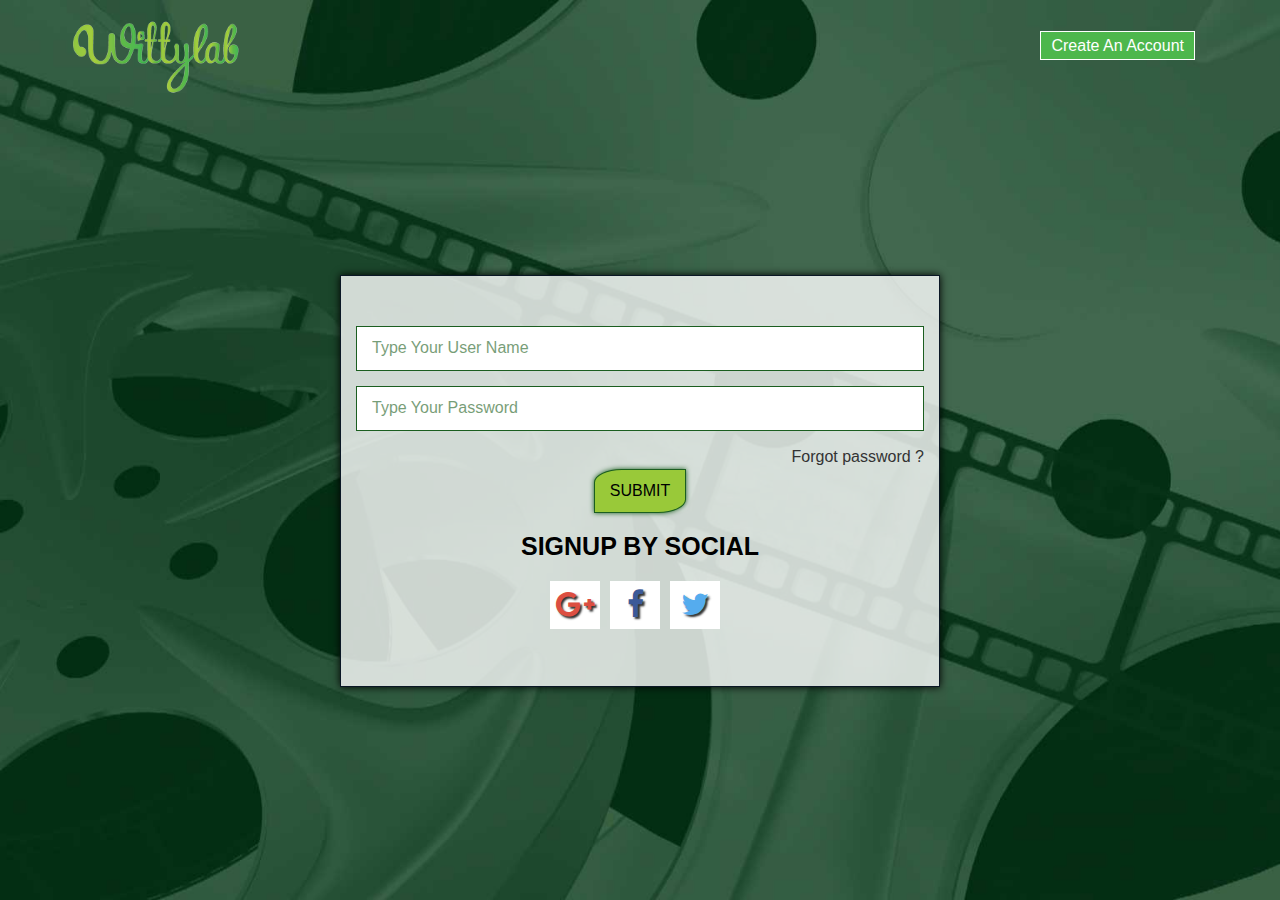
<file: design/index.html>
<!DOCTYPE html>
<html lang="en">
<head>
    <meta charset="utf-8">
    <meta http-equiv="X-UA-Compatible" content="IE=edge">
    <meta name="viewport" content="width=device-width, initial-scale=1">
    <!-- The above 3 meta tags *must* come first in the head; any other head content must come *after* these tags -->
    <title>Wittylab host For your Video </title>

    <!-- Bootstrap -->
    <link href="css/bootstrap.min.css" rel="stylesheet">
    <!-- Font Awesome Icon-->
    <link href="css/font-awesome.min.css" rel="stylesheet">

    <!--Custom CSS-->
    <link rel="stylesheet" href="css/style.css">
    <link rel="stylesheet" href="css/responsive.css">

    <!-- HTML5 shim and Respond.js for IE8 support of HTML5 elements and media queries -->
    <!-- WARNING: Respond.js doesn't work if you view the page via file:// -->
    <!--[if lt IE 9]>
    <script src="https://oss.maxcdn.com/html5shiv/3.7.3/html5shiv.min.js"></script>
    <script src="https://oss.maxcdn.com/respond/1.4.2/respond.min.js"></script>
    <![endif]-->
</head>
<body>
<div class="wrapper" style="background: url(images/bg.jpg) center; background-size: cover; background-repeat: no-repeat">
    <header id="header">
        <div class="container">
            <div class="row">
                <div class="col-sm-6 col-xs-12">
                    <div class="logo">
                        <a href="./"><img src="images/logo.png" alt=""></a>
                    </div>
                </div>
                <div class="col-sm-6 col-xs-12 hidden-xs">
                    <div class="top-button hor-menu">
                        <ul>
                            <li><a href="#">Create An Account</a></li>
                        </ul>
                    </div>
                </div>
            </div>
        </div>
    </header>

    <section class="login-sec">
        <div class="login-box">
            <form action="" method="post">
                <input type="text" name="username" id="username" placeholder="Type Your User Name" class="trans-in-out">
                <input type="password" name="password" id="password" placeholder="Type Your Password" class="trans-in-out">
                <div class="forgetpass">
                    <a href="#"> Forgot password ?</a>
                </div>
                <input type="submit" name="submit" id="submit" value="Submit" class="trans-in-out">
            </form>
            <div class="login-txt">
                <h2>Signup by Social</h2>
            </div>
            <div class="social-login hor-menu">
                <ul>
                    <li><a href="#"><i class="fa fa-google-plus"></i></a></li>
                    <li><a href="#"><i class="fa fa-facebook"></i></a></li>
                    <li><a href="#"><i class="fa fa-twitter"></i></a></li>
                </ul>
            </div>
        </div>
    </section>


    <footer id="footer">

    </footer>
</div>

<!-- jQuery (necessary for Bootstrap's JavaScript plugins) -->
<script src="js/jquery.min.js"></script>
<!-- Include all compiled plugins (below), or include individual files as needed -->
<script src="js/bootstrap.min.js"></script>
<!--Custom Script-->
<script src="js/script.js"></script>
</body>
</html>
</file>
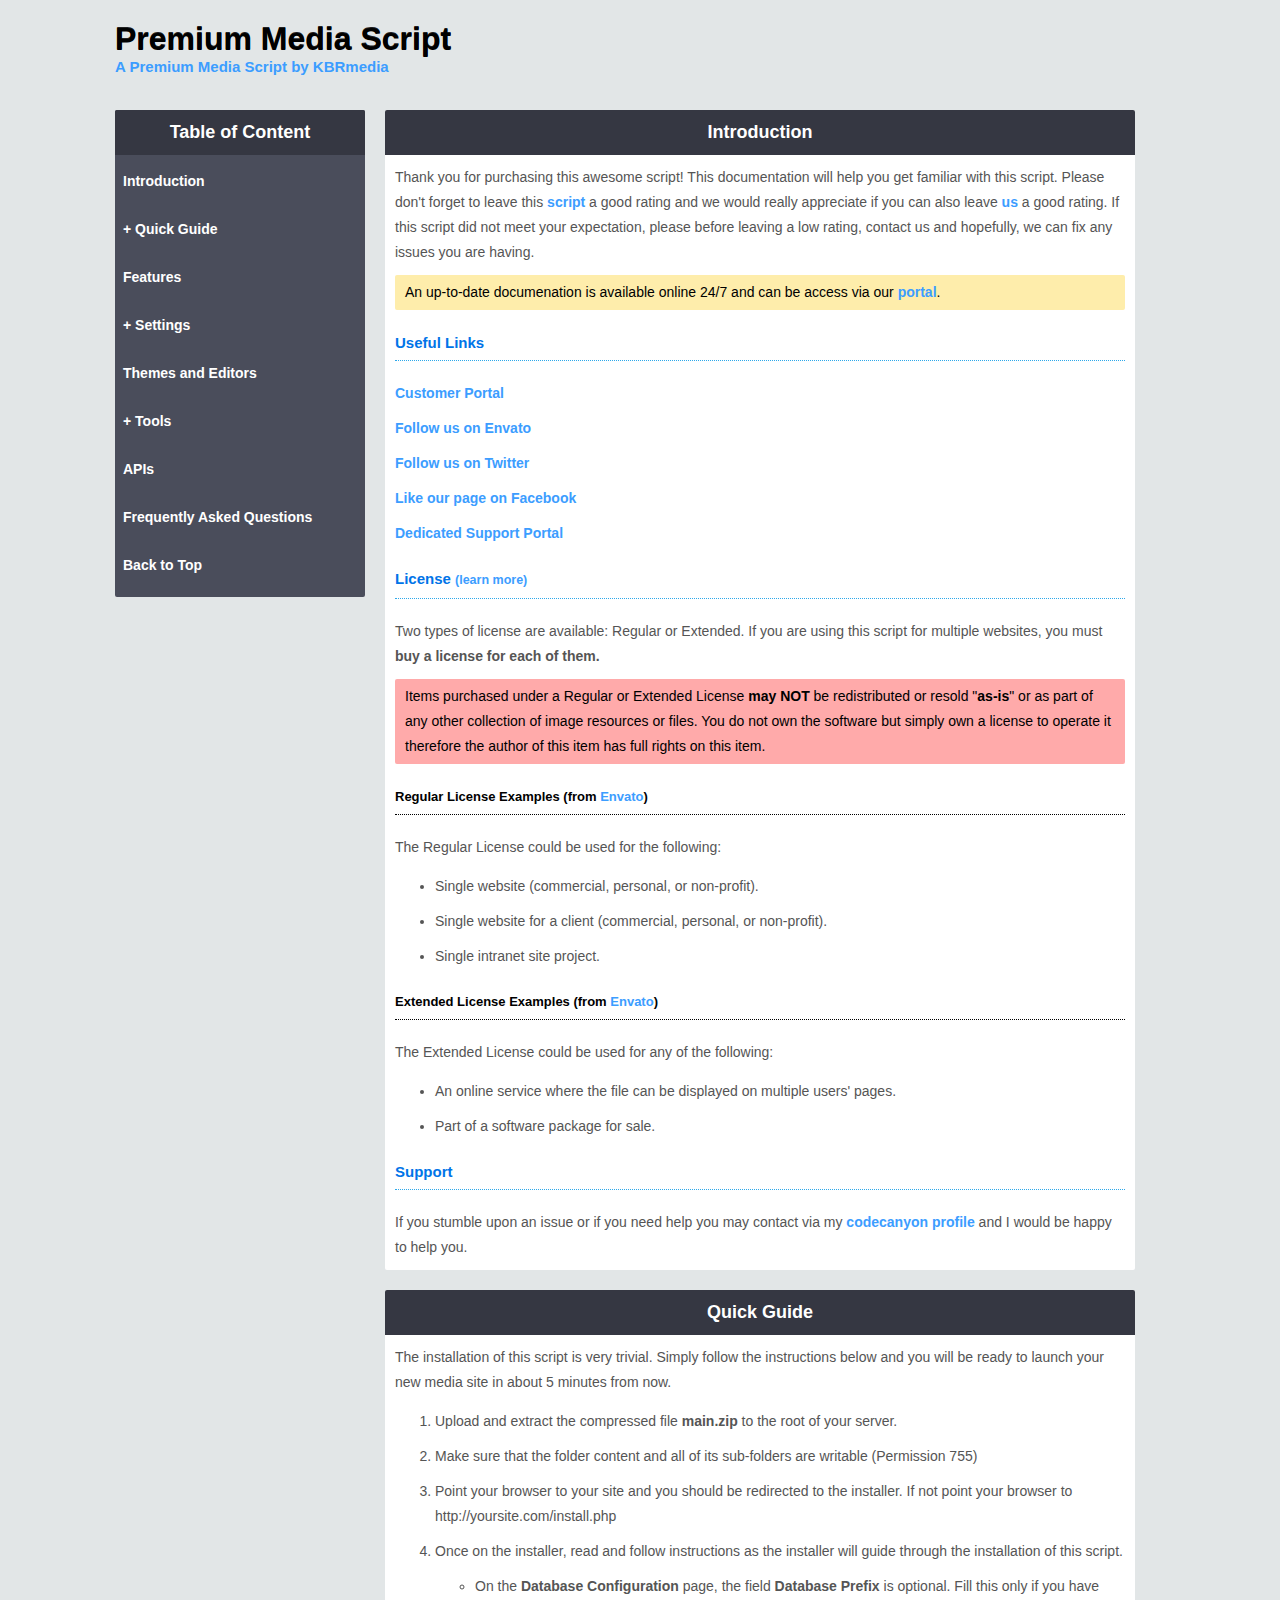
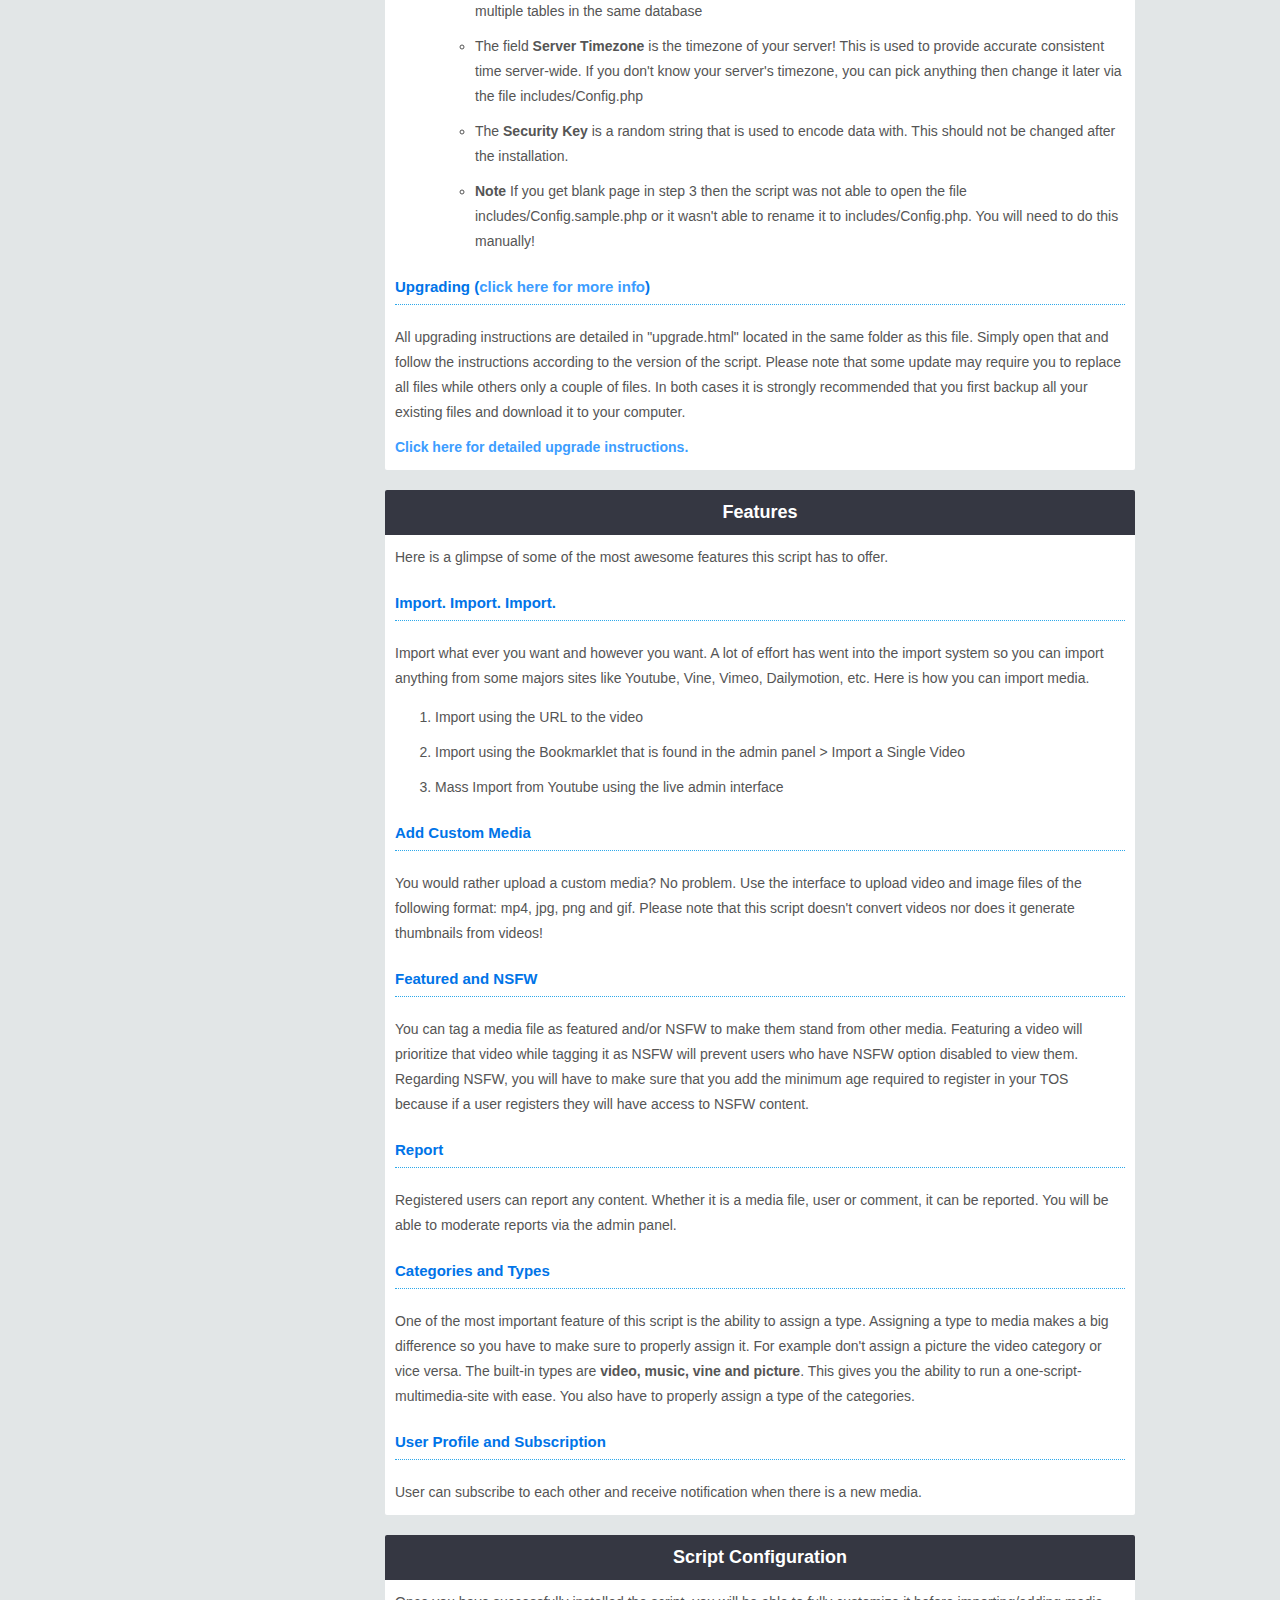
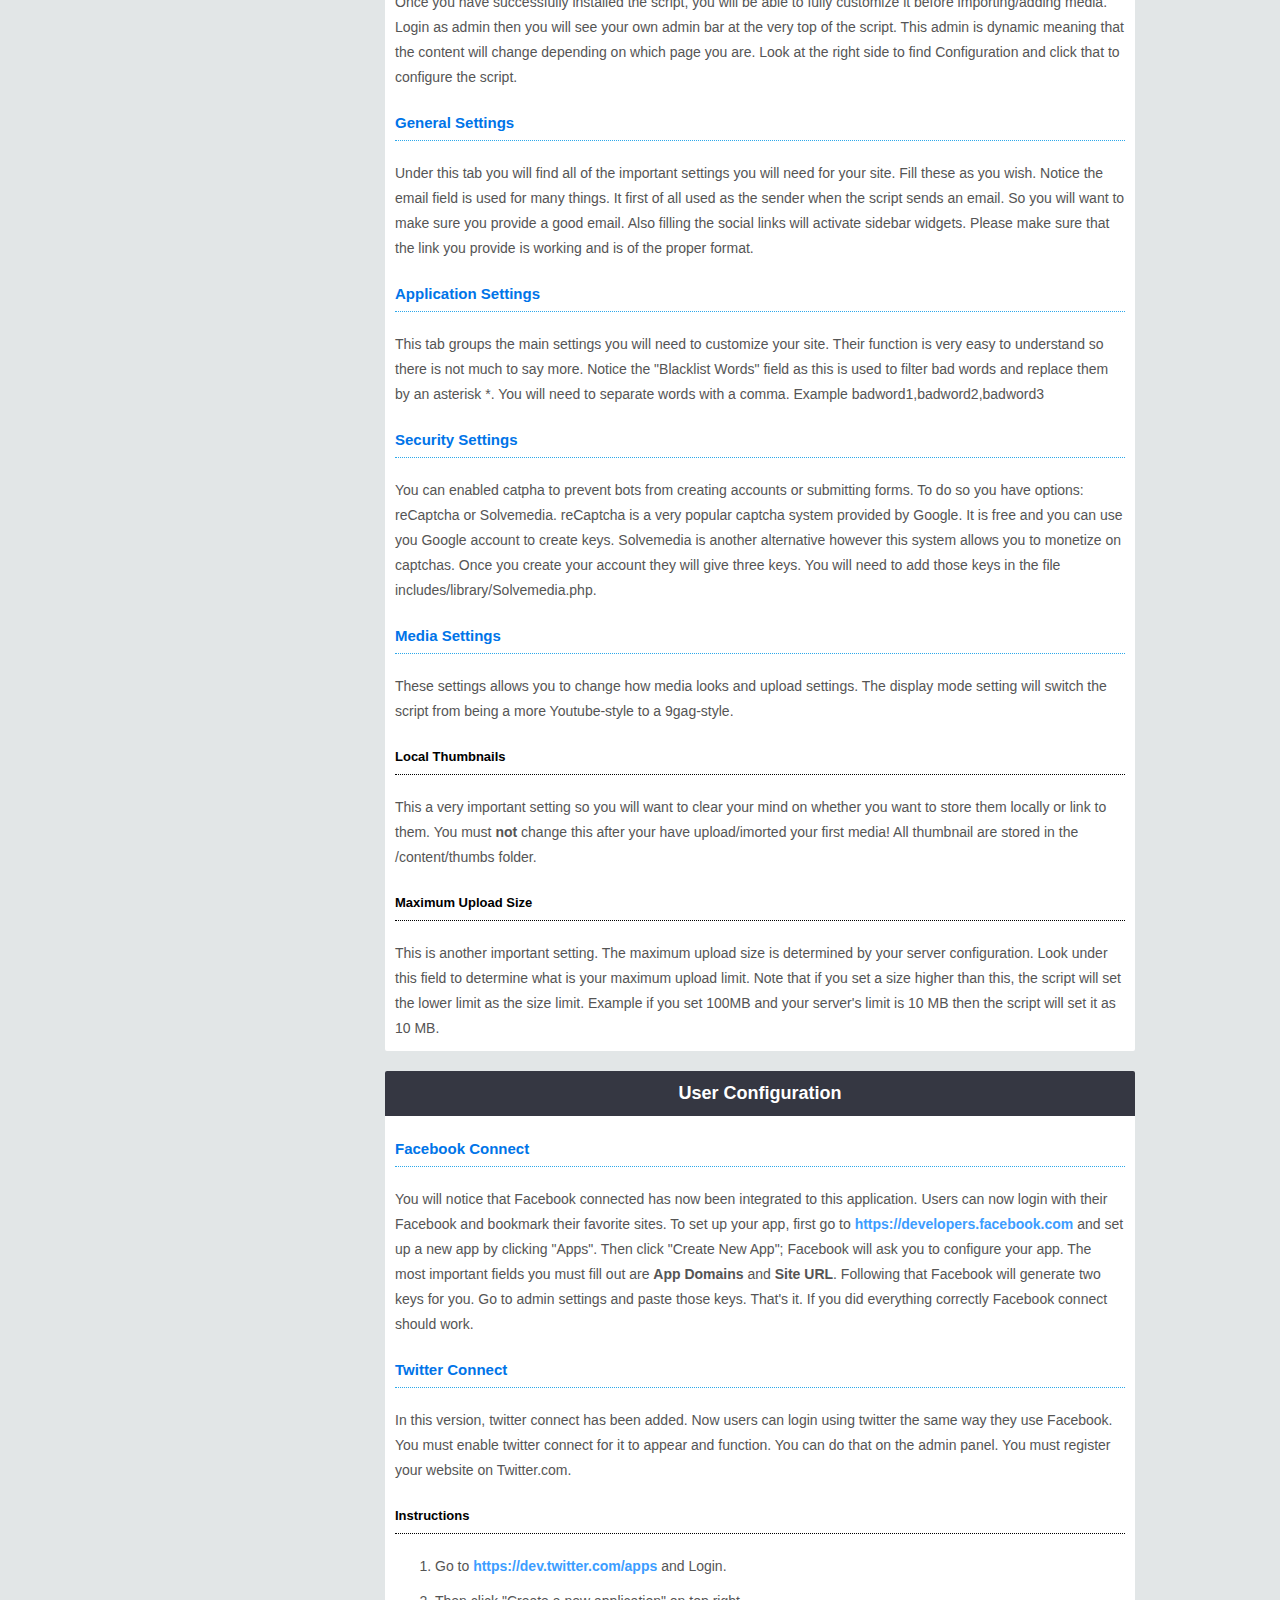
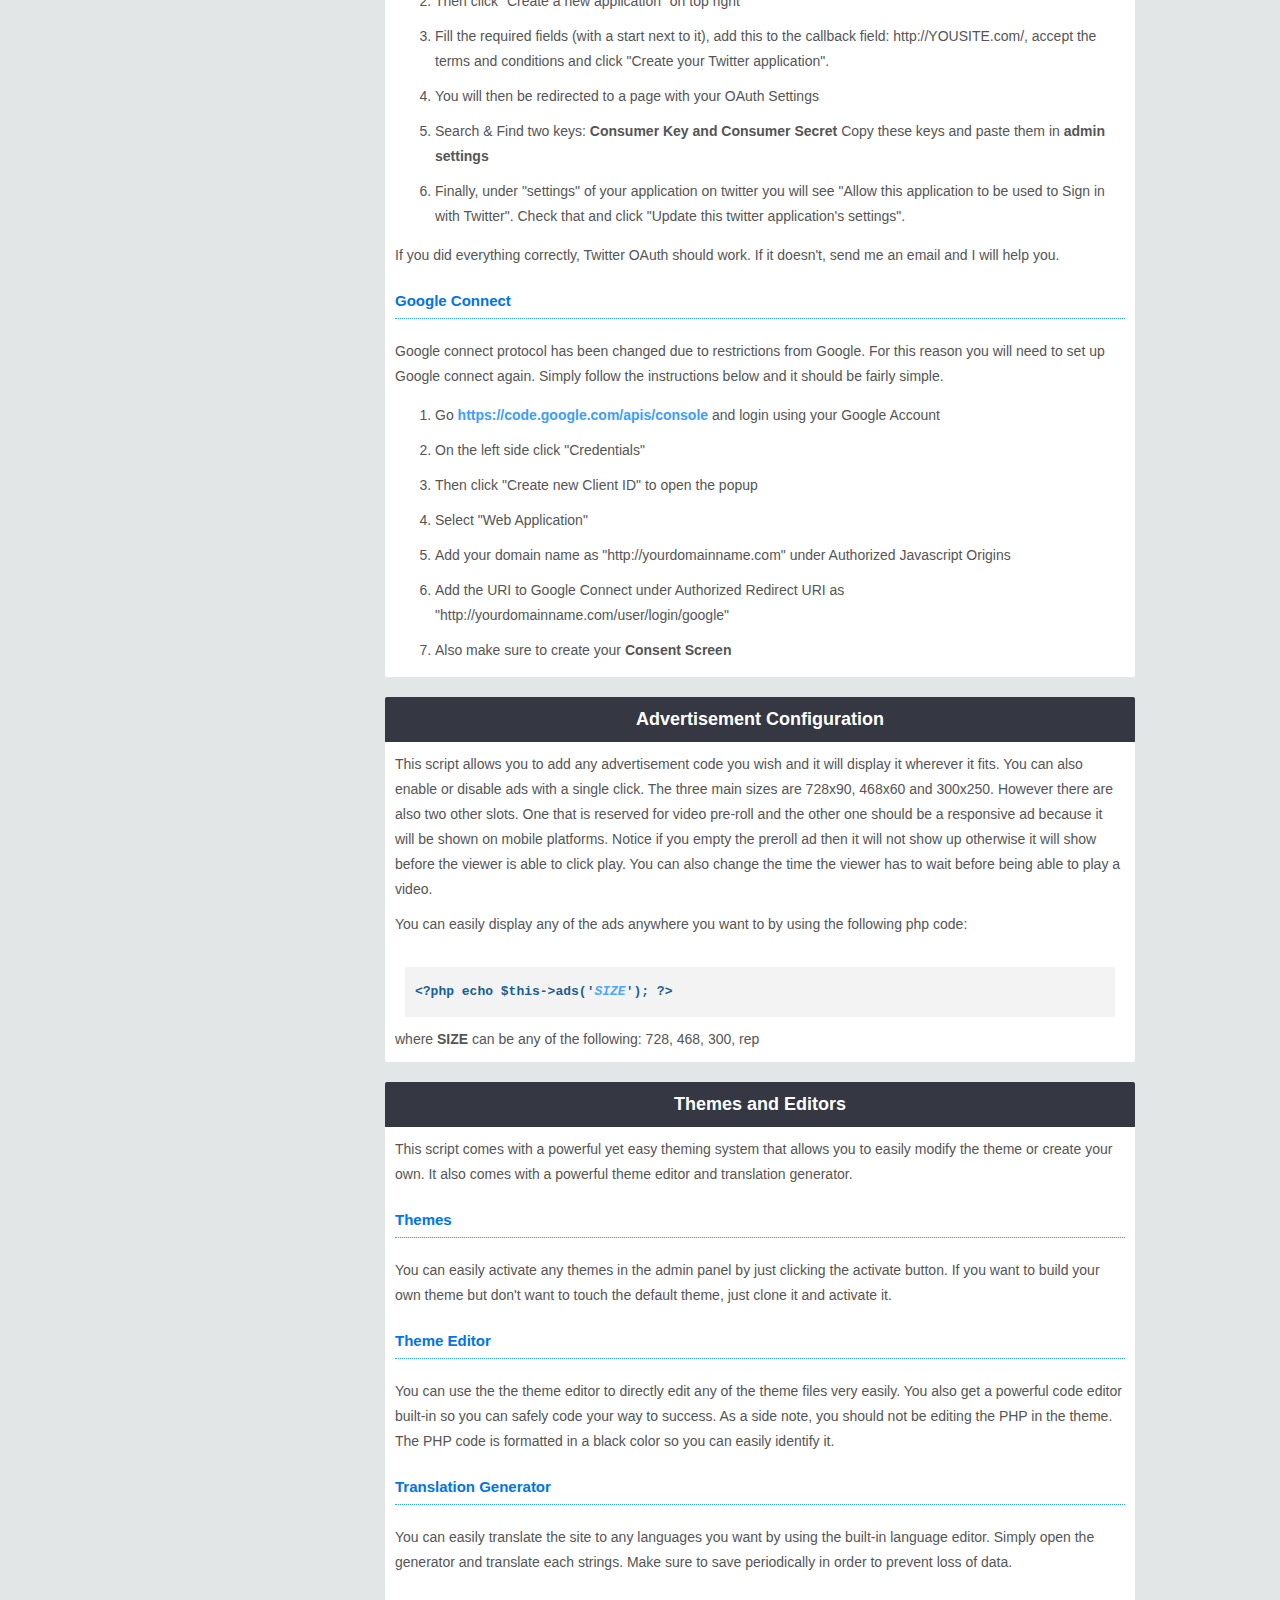
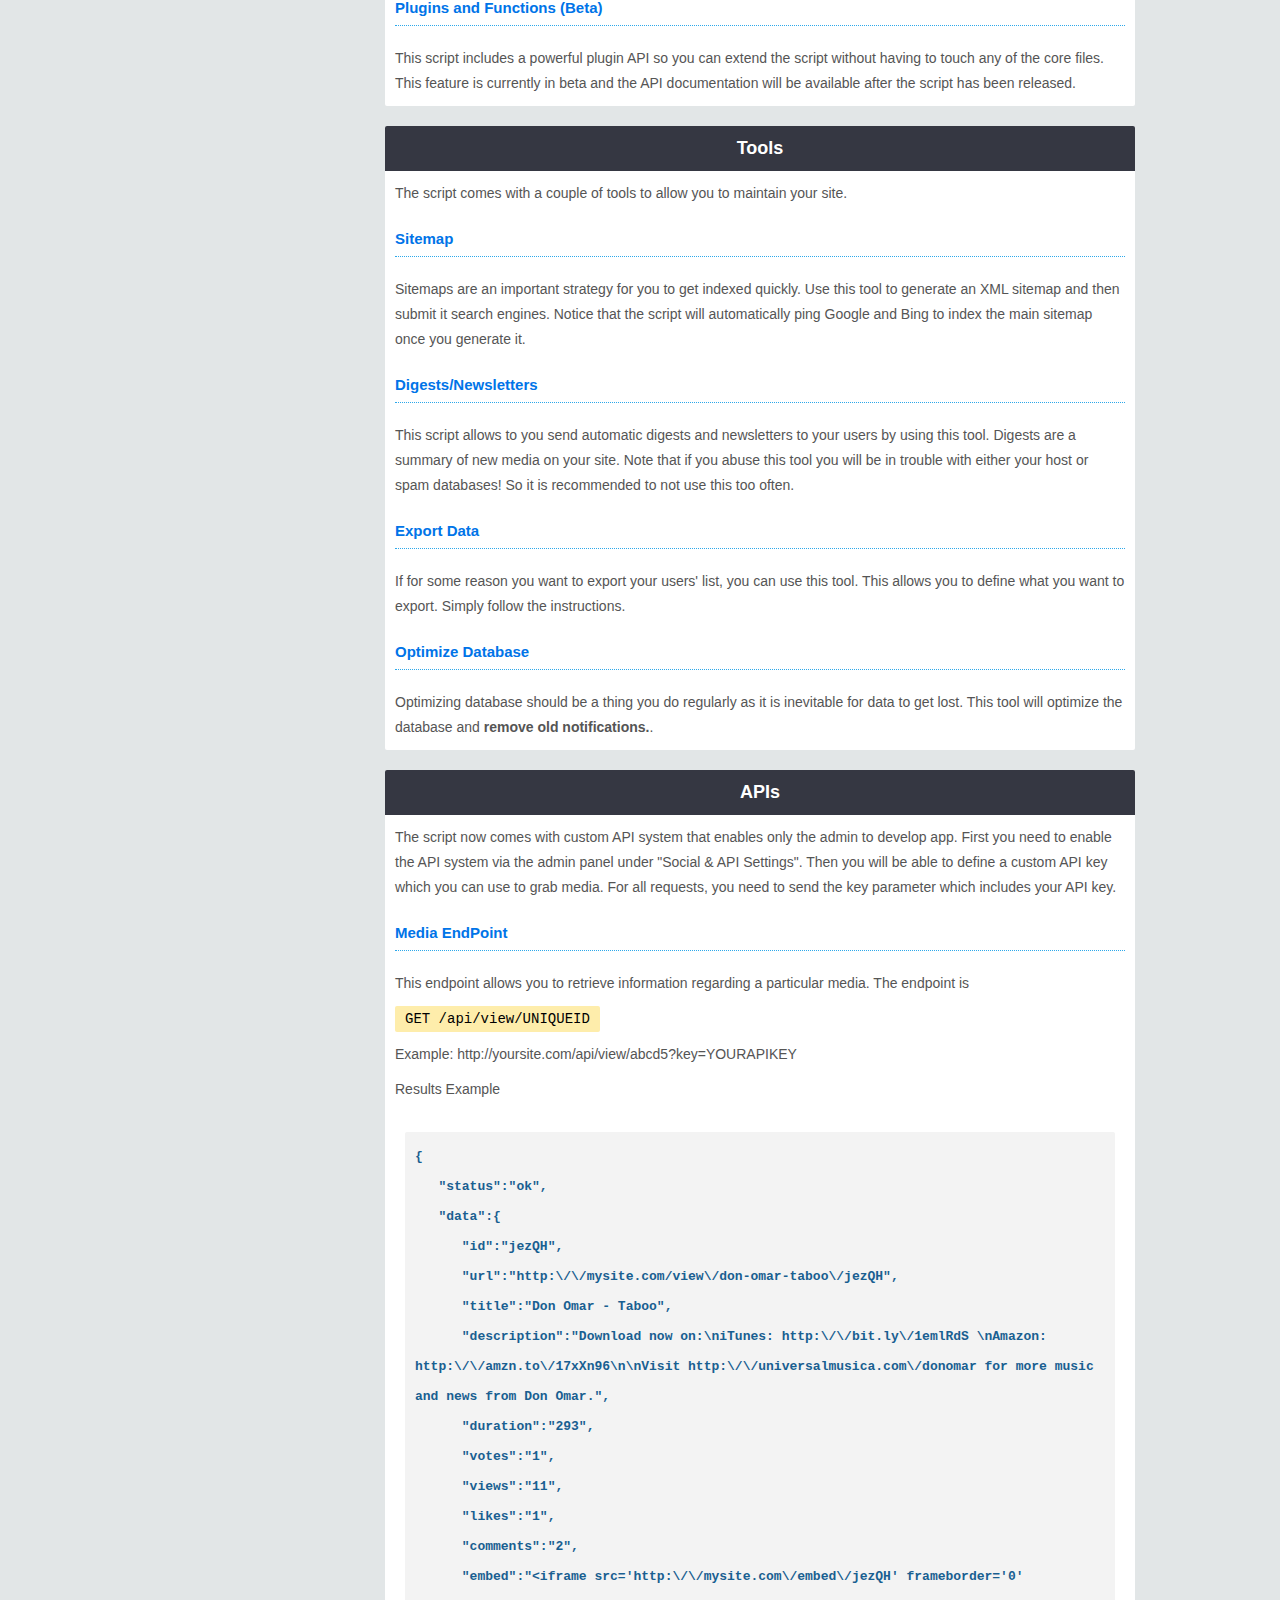
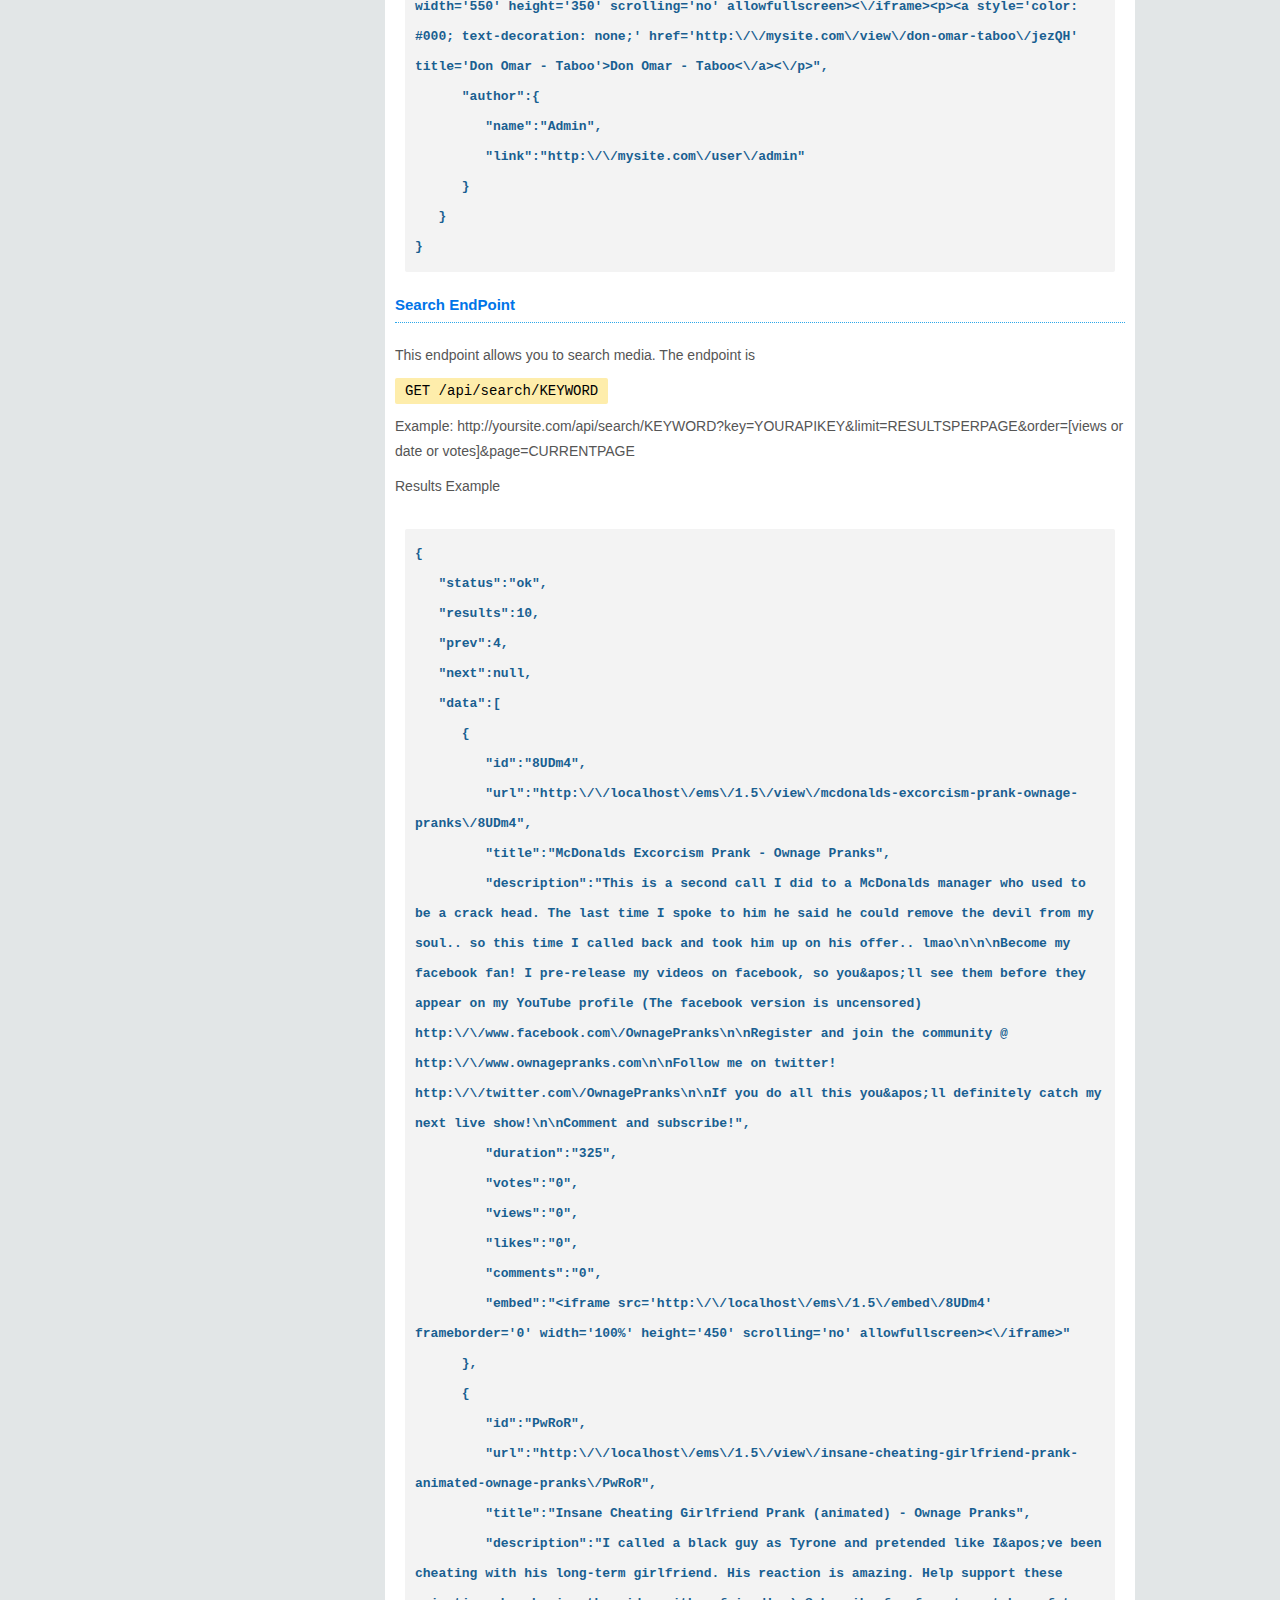
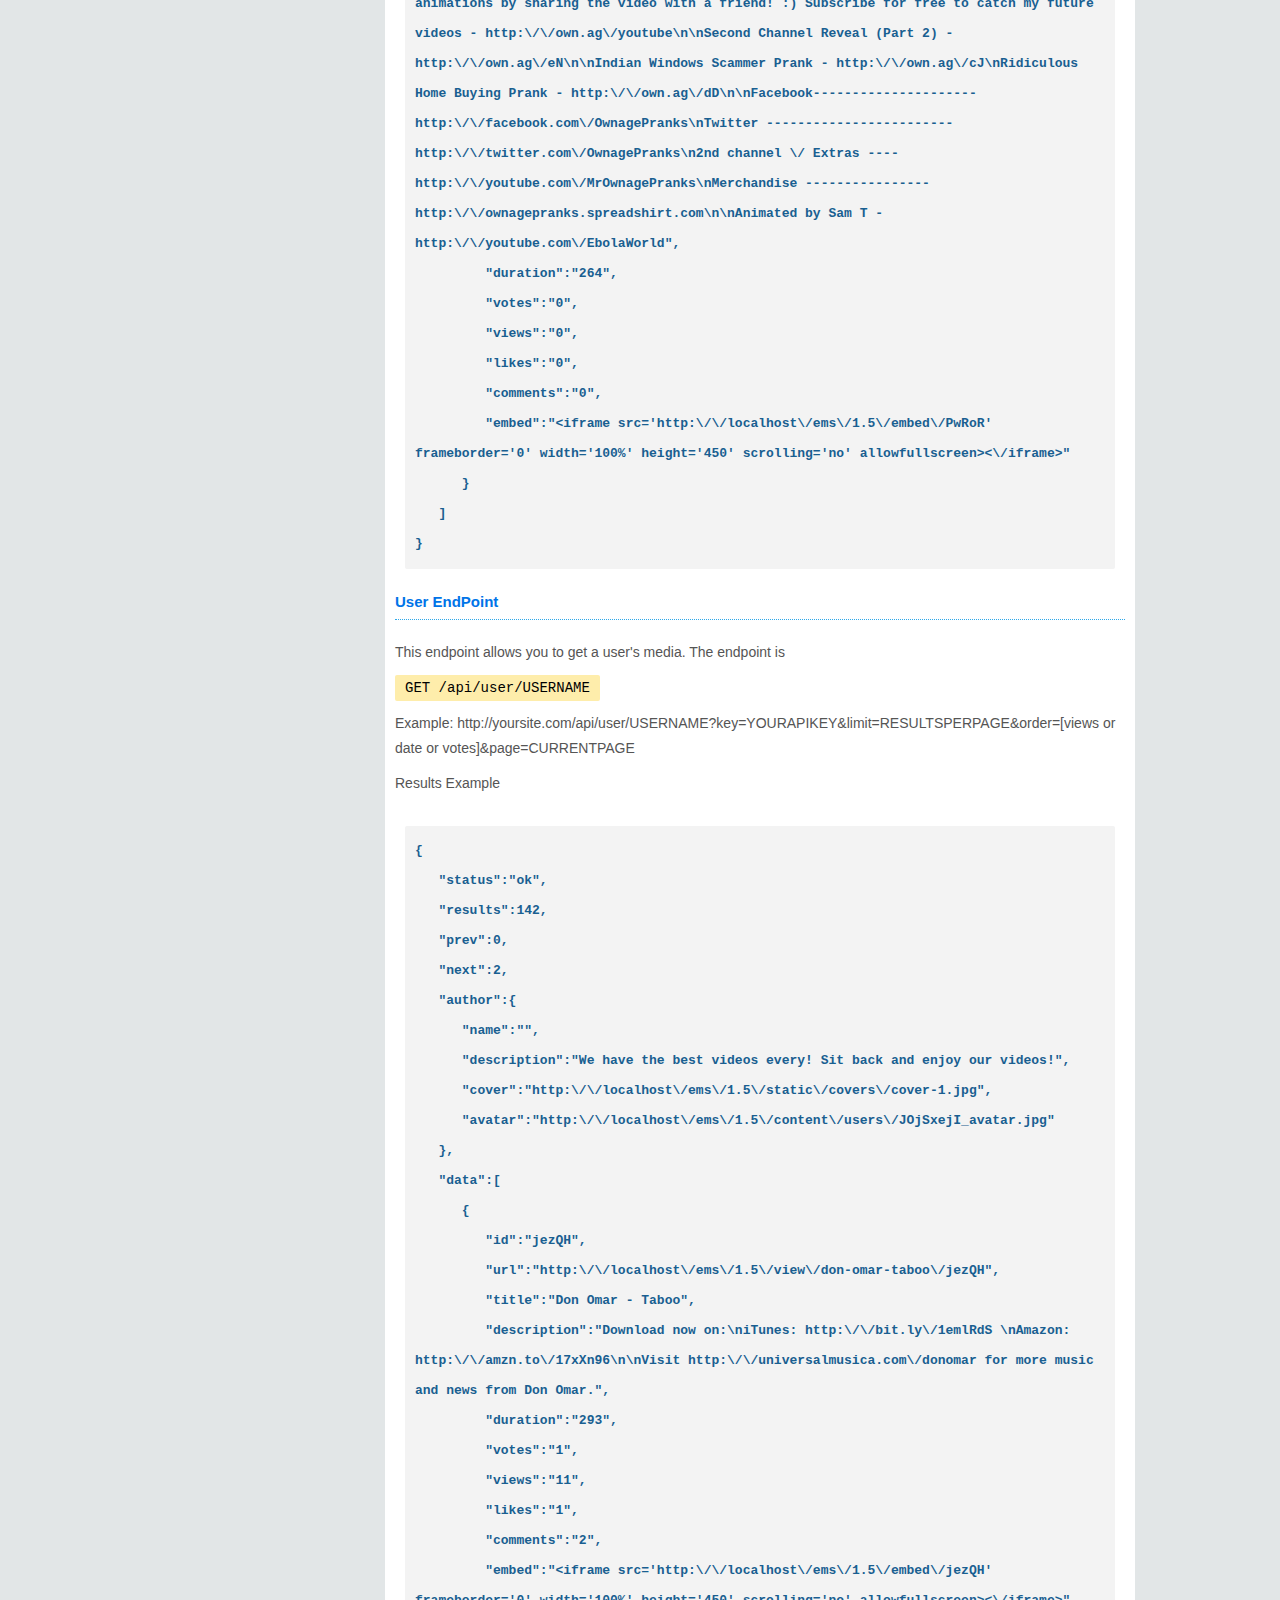
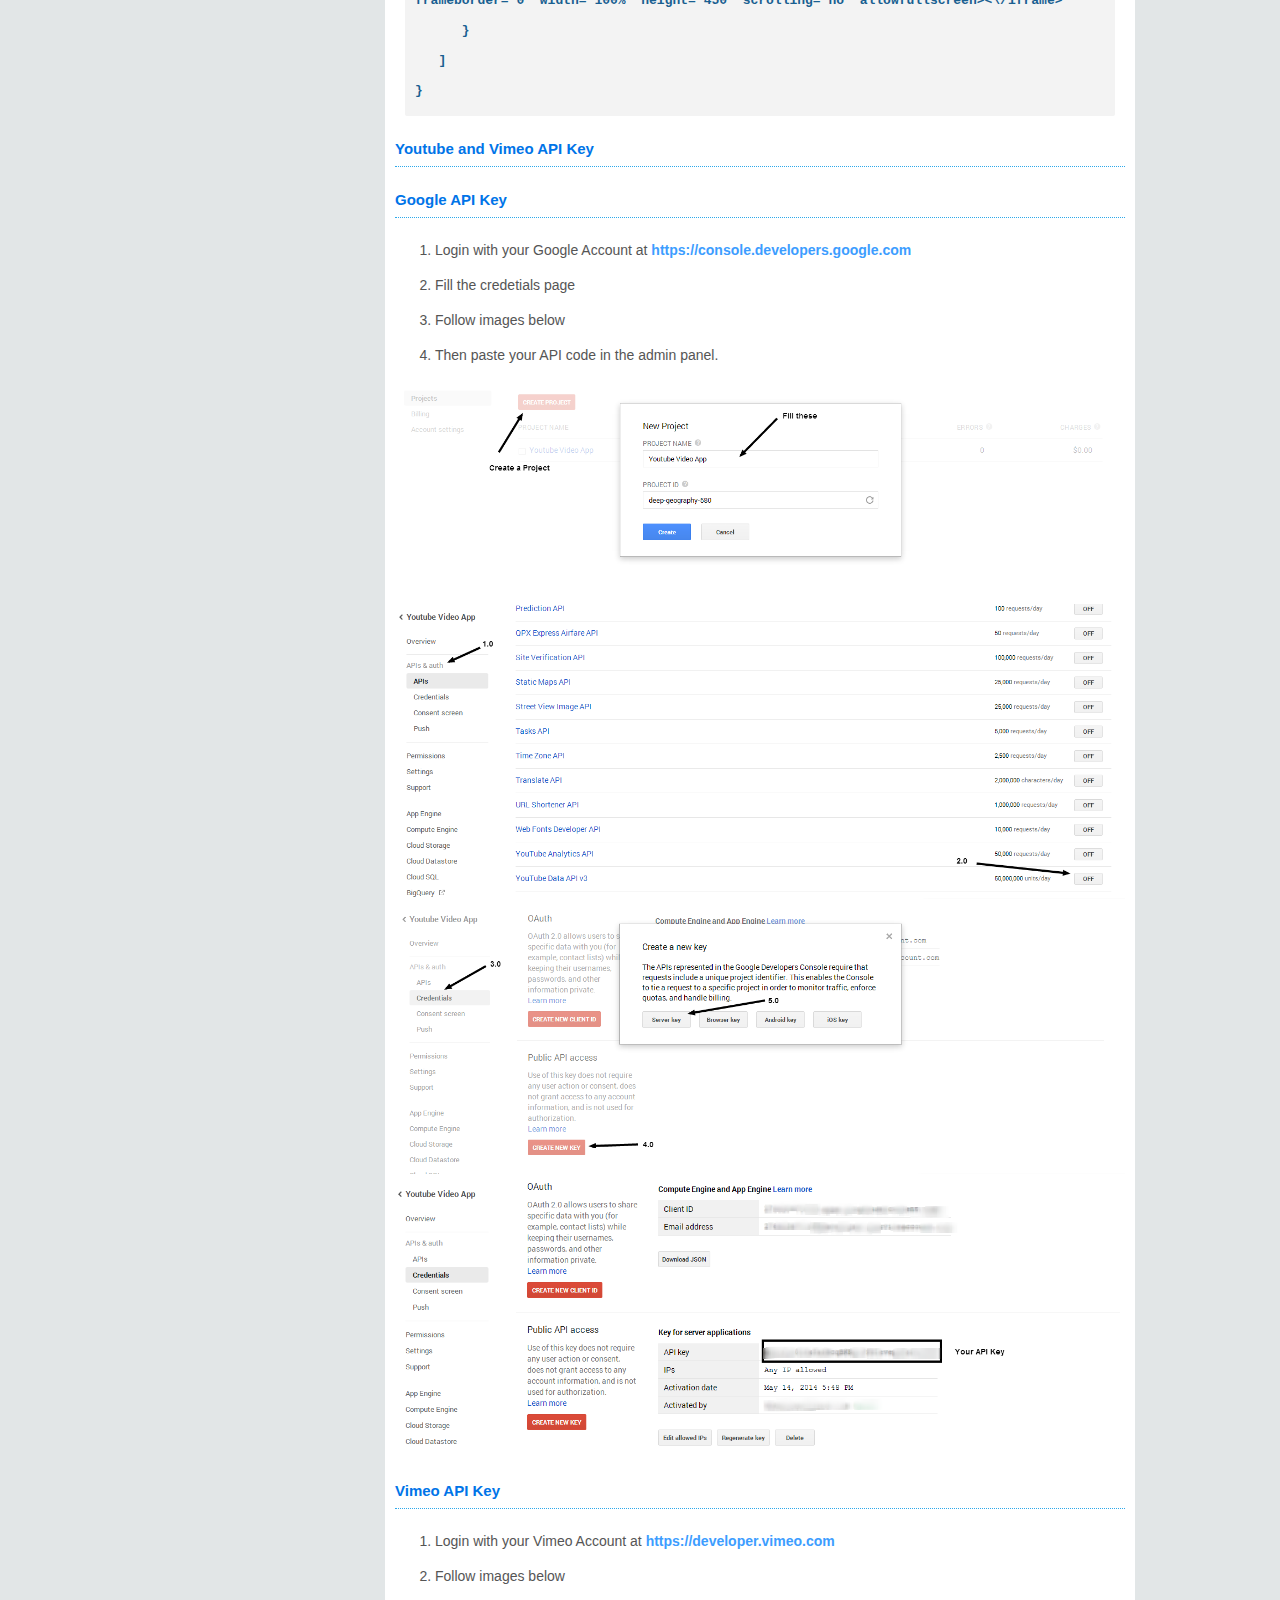
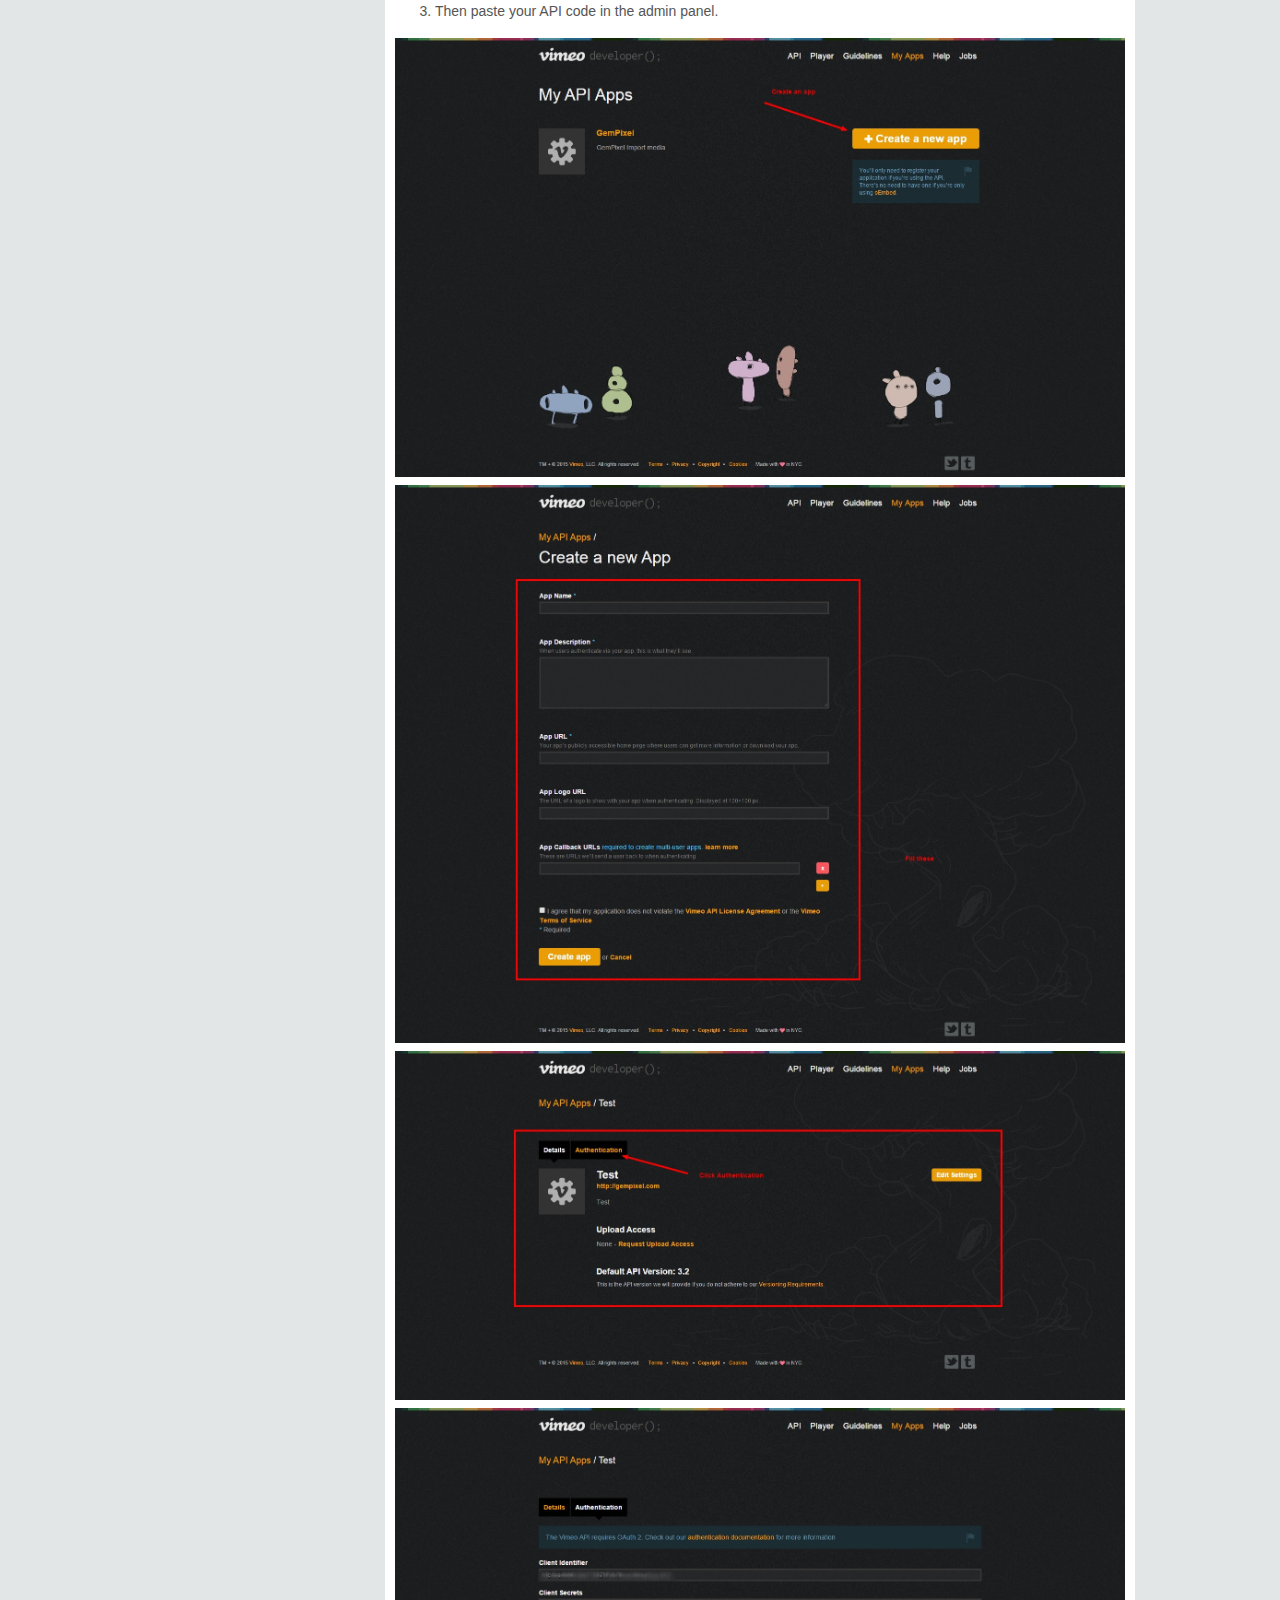
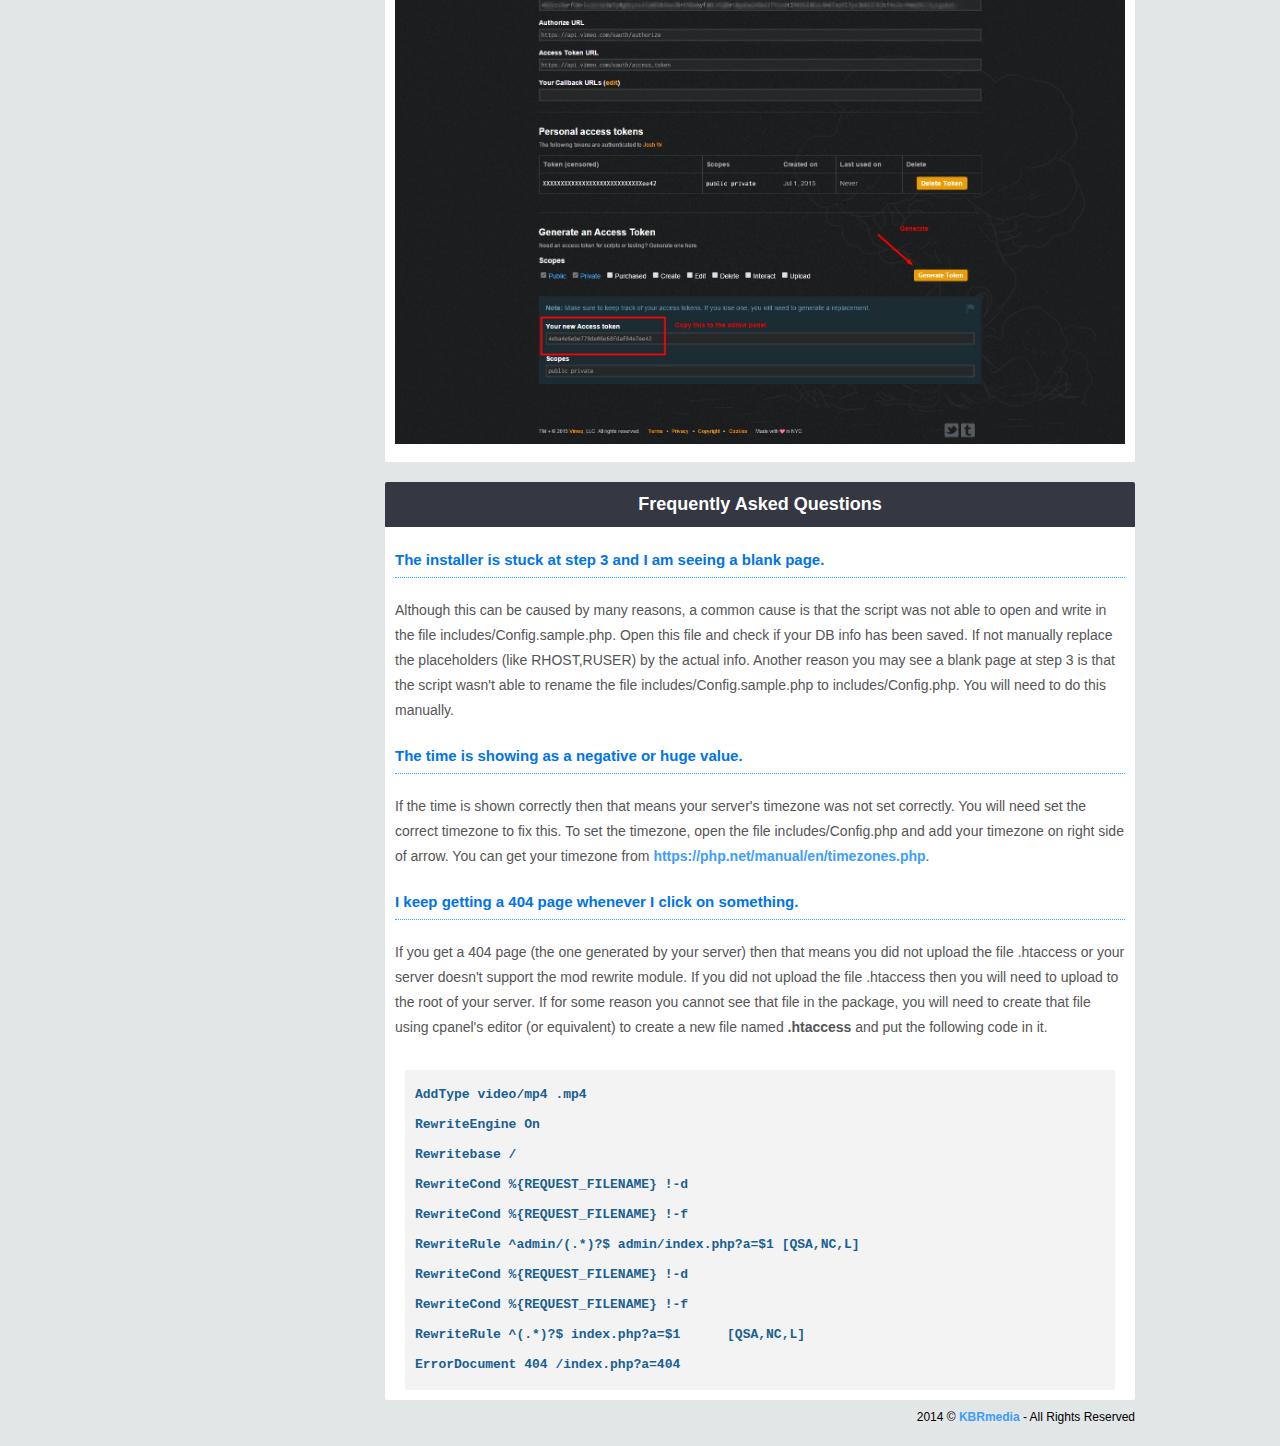
<file: Documentation/index.html>
<!DOCTYPE html>
<html xml:lang="en" lang="en">
<head>
    <title>Premium Media Script 1.0 - Documentation</title>
    <meta name="viewport" content="width=device-width, initial-scale=1.0, user-scalable=no, maximum-scale=1.0" />
	<link rel="stylesheet" href="asset/style.css" />       
	<!--[if lt IE 9]>
		<script src="http://html5shim.googlecode.com/svn/trunk/html5.js"></script>
	<![endif]-->	
</head>
<body id="main">	
	<header>
		<h1>Premium Media Script <span>A Premium Media Script by <a href="http://gempixel.com">KBRmedia</a></span></h1>
	</header>
<section>
	<div class="side">
		<h2>Table of Content</h2>
		<ul>
			<li><a href="#intro">Introduction</a></li>
			<li><a href="#guide" class="toggle">+ Quick Guide</a>
				<ul>
					<li><a href="#guide">Installation </a></li>
					<li><a href="#upgrading">Upgrading</a></li>					
				</ul>
			</li>	
			<li><a href="#features">Features</a></li>
			<li><a href="#settings" class="toggle">+ Settings</a>
				<ul>
					<li><a href="#generals">General</a></li>
					<li><a href="#apps">Application</a></li>
					<li><a href="#secs">Security</a></li>
					<li><a href="#medias">Media</a></li>
					<li><a href="#users">User</a></li>
					<li><a href="#adss">Advertisement</a></li>
				</ul>
			</li>
			<li><a href="#themes">Themes and Editors</a></li>
			<li><a href="#tools" class="toggle">+ Tools</a>
				<ul>
					<li><a href="#sitemap">Sitemap</a></li>
					<li><a href="#digest">Digest</a></li>
					<li><a href="#export">Export</a></li>
					<li><a href="#optimize">Optimize</a></li>
				</ul>
			</li>	
			<li><a href="#api">APIs</a></li>
			<li><a href="#faq">Frequently Asked Questions</a></li>		
			<li><a href="#main">Back to Top</a></li>		
		</ul>
	</div>
	<div class="content">
		<h2 id="intro">Introduction</h2>
		<div class="inner">
			Thank you for purchasing this awesome script! This documentation will help you get familiar with this script. Please don't forget to leave this <a href="http://gempixel.com/buy/media" target="_blank">script</a> a good rating and we would really appreciate if you can also leave <a href="http://gempixel.com/profile" target="_blank">us</a> a good rating. If this script did not meet your expectation, please before leaving a low rating, contact us and hopefully, we can fix any issues you are having.

			<p class="note">An up-to-date documenation is available online 24/7 and can be access via our <a href="http://gempixel.com?utm_source=documentation&amp;utm_medium=link&amp;utm_campaign=Premium%20URL%20Shortener" target="_blank">portal</a>.</p>

			<h3>Useful Links</h3>
			<p><a href="http://gempixel.com?utm_source=documentation&amp;utm_medium=link&amp;utm_campaign=Premium%20URL%20Shortener" target="_blank">Customer Portal</a></p>
			<p><a href="http://codecanyon.net/user/kbrmedia/follow" target="_blank">Follow us on Envato</a></p>
			<p><a href="http://twitter.com/kbrmedia" target="_blank">Follow us on Twitter</a></p>
			<p><a href="http://facebook.com/gempixel" target="_blank">Like our page on Facebook</a></p>
			<p><a href="http://support.gempixel.com" target="_blank">Dedicated Support Portal</a></p>

			<h3 id="license">License <a href="http://codecanyon.net/licenses" target="_blank"><small>(learn more)</small></a></h3>
			Two types of license are available: Regular or Extended. If you are using this script for multiple websites, you must <b>buy a license for each of them.</b>
			<p class="notice">Items purchased under a Regular or Extended License <strong>may NOT</strong> be redistributed or resold "<strong>as-is</strong>" or as part of any other collection of image resources or files. You do not own the software but simply own a license to operate it therefore the author of this item has full rights on this item.</p>

			<h4>Regular License Examples (from <a href="http://codecanyon.net/licenses" target="_blank">Envato</a>)</h4>
			<p>The Regular License could be used for the following:</p>
			<ul>
				<li>Single website (commercial, personal, or non-profit).</li>
				<li>Single website for a client (commercial, personal, or non-profit).</li>
				<li>Single intranet site project.</li>
			</ul>

			<h4>Extended License Examples  (from <a href="http://codecanyon.net/licenses" target="_blank">Envato</a>)</h4>
			<p>The Extended License could be used for any of the following:</p>
			<ul>
				<li>An online service where the file can be displayed on multiple users' pages.</li>
				<li>Part of a software package for sale.</li>
			</ul>
			
			<h3 id="support">Support</h3>
			If you stumble upon an issue or if you need help you may contact via my <a href="http://codecanyon.net/user/KBRmedia">codecanyon profile</a> and I would be happy to help you.
		</div>
	</div>	
	<div class="content">
		<h2 id="guide">Quick Guide</h2>
		<div class="inner">
			<p>The installation of this script is very trivial. Simply follow the instructions below and you will be ready to launch your new media site in about 5 minutes from now.</p>
			<ol>
				<li>Upload and extract the compressed file <strong>main.zip</strong> to the root of your server.</li>
				<li>Make sure that the folder content and all of its sub-folders are writable (Permission 755)</li>
				<li>Point your browser to your site and you should be redirected to the installer. If not point your browser to http://yoursite.com/install.php</li>
				<li>Once on the installer, read and follow instructions as the installer will guide through the installation of this script.
					<ul>
						<li>On the <strong>Database Configuration</strong> page, the field <strong>Database Prefix</strong> is optional. Fill this only if you have multiple tables in the same database</li>
						<li>The field <strong>Server Timezone</strong> is the timezone of your server! This is used to provide accurate consistent time server-wide. If you don't know your server's timezone, you can pick anything then change it later via the file includes/Config.php</li>
						<li>The <strong>Security Key</strong> is a random string that is used to encode data with. This should not be changed after the installation.</li>
						<li><strong>Note</strong> If you get blank page in step 3 then the script was not able to open the file includes/Config.sample.php or it wasn't able to rename it to includes/Config.php. You will need to do this manually!</li>
					</ul>
				</li>				
			</ol>
			<h3 id="upgrading">Upgrading (<a href="upgrade.html">click here for more info</a>)</h3>
			<p>All upgrading instructions are detailed in "upgrade.html" located in the same folder as this file. Simply open that and follow the instructions according to the version of the script. Please note that some update may require you to replace all files while others only a couple of files. In both cases it is strongly recommended that you first backup all your existing files and download it to your computer.</p>
			<a href="upgrade.html"><b>Click here for detailed upgrade instructions.</b></a>			
		</div>
	</div>
	<div class="content">
		<h2 id="features">Features</h2>
		<div class="inner">
			<p>Here is a glimpse of some of the most awesome features this script has to offer.</p>
			<h3>Import. Import. Import.</h3>
			<p>
				Import what ever you want and however you want. A lot of effort has went into the import system so you can import anything from some majors sites like Youtube, Vine, Vimeo, Dailymotion, etc. Here is how you can import media.
			</p>
			<ol>
				<li>Import using the URL to the video</li>
				<li>Import using the Bookmarklet that is found in the admin panel > Import a Single Video</li>
				<li>Mass Import from Youtube using the live admin interface</li>
			</ol>

			<h3>Add Custom Media</h3>
			<p>
				You would rather upload a custom media? No problem. Use the interface to upload video and image files of the following format: mp4, jpg, png and gif. Please note that this script doesn't convert videos nor does it generate thumbnails from videos!
			</p>

			<h3>Featured and NSFW</h3>
			<p>
				You can tag a media file as featured and/or NSFW to make them stand from other media. Featuring a video will prioritize that video while tagging it as NSFW will prevent users who have NSFW option disabled to view them. Regarding NSFW, you will have to make sure that you add the minimum age required to register in your TOS because if a user registers they will have access to NSFW content.
			</p>

			<h3>Report</h3>
			<p>
				Registered users can report any content. Whether it is a media file, user or comment, it can be reported. You will be able to moderate reports via the admin panel.
			</p>

			<h3>Categories and Types</h3>
			<p>
				One of the most important feature of this script is the ability to assign a type. Assigning a type to media makes a big difference so you have to make sure to properly assign it. For example don't assign a picture the video category or vice versa. The built-in types are <strong>video, music, vine and picture</strong>. This gives you the ability to run a one-script-multimedia-site with ease. You also have to properly assign a type of the categories.
			</p>

			<h3>User Profile and Subscription</h3>
			<p>
				User can subscribe to each other and receive notification when there is a new media.
			</p>
		</div>
	</div>
	<div class="content">
		<h2 id="settings">Script Configuration</h2>
		<div class="inner">
			<p>Once you have successfully installed the script, you will be able to fully customize it before importing/adding media. Login as admin then you will see your own admin bar at the very top of the script. This admin is dynamic meaning that the content will change depending on which page you are. Look at the right side to find Configuration and click that to configure the script.</p>	

			<h3 id="generals">General Settings</h3>		
			<p>Under this tab you will find all of the important settings you will need for your site. Fill these as you wish. Notice the email field is used for many things. It first of all used as the sender when the script sends an email. So you will want to make sure you provide a good email. Also filling the social links will activate sidebar widgets. Please make sure that the link you provide is working and is of the proper format.</p>

			<h3 id="apps">Application Settings</h3>
			<p>This tab groups the main settings you will need to customize your site. Their function is very easy to understand so there is not much to say more. Notice the "Blacklist Words" field as this is used to filter bad words and replace them by an asterisk *. You will need to separate words with a comma. Example badword1,badword2,badword3</p>

			<h3 id="secs">Security Settings</h3>
			<p>You can enabled catpha to prevent bots from creating accounts or submitting forms. To do so you have options: reCaptcha or Solvemedia. reCaptcha is a very popular captcha system provided by Google. It is free and you can use you Google account to create keys. Solvemedia is another alternative however this system allows you to monetize on captchas. Once you create your account they will give three keys. You will need to add those keys in the file includes/library/Solvemedia.php.</p>

			<h3 id="medias">Media Settings</h3>
			<p>These settings allows you to change how media looks and upload settings. The display mode setting will switch the script from being a more Youtube-style to a 9gag-style.</p>

			<h4>Local Thumbnails</h4>
			<p>This a very important setting so you will want to clear your mind on whether you want to store them locally or link to them. You must <strong>not</strong> change this after your have upload/imorted your first media! All thumbnail are stored in the /content/thumbs folder.</p>
			
			<h4>Maximum Upload Size</h4>
			<p>This is another important setting. The maximum upload size is determined by your server configuration. Look under this field to determine what is your maximum upload limit. Note that if you set a size higher than this, the script will set the lower limit as the size limit. Example if you set 100MB and your server's limit is 10 MB then the script will set it as 10 MB.</p>

		</div>
	</div>
	<div class="content">
		<h2 id="users">User Configuration</h2>
		<div class="inner">
			<h3 id="facebook"><b>Facebook Connect</b> </h3>

			<p>You will notice that Facebook connected has now been integrated to this application. Users can now login with their Facebook and bookmark their favorite sites. To set up your app, first go to <a href="https://developers.facebook.com">https://developers.facebook.com</a> and set up a new app by clicking "Apps". Then click "Create New App"; Facebook will ask you to configure your app. The most important fields you must fill out are <b>App Domains</b> and <b>Site URL</b>. Following that Facebook will generate two keys for you. Go to admin settings and paste those keys. That's it. If you did everything correctly Facebook connect should work.</p>

			<h3 id="twitter"><b>Twitter Connect</b></h3>

			In this version, twitter connect has been added. Now users can login using twitter the same way they use Facebook. You must enable twitter connect for it to appear and function. You can do that on the admin panel. You must register your website on Twitter.com. 
			<h4>Instructions</h4>
			<ol>
				<li>Go to <a href="https://dev.twitter.com/apps" target="_blank">https://dev.twitter.com/apps</a> and Login.</li>
				<li>Then click "Create a new application" on top right</li>
				<li>Fill the required fields (with a start next to it), add this to the callback field: http://YOUSITE.com/, accept the terms and conditions and click "Create your Twitter application".</li>
				<li>You will then be redirected to a page with your OAuth Settings</li>
				<li>Search &amp; Find two keys: <b>Consumer Key and Consumer Secret</b> Copy these keys and paste them in <b>admin settings</b> </li>
				<li>Finally, under "settings" of your application on twitter you will see "Allow this application to be used to Sign in with Twitter". Check that and click "Update this twitter application's settings".</li>
			</ol>	
			<p>If you did everything correctly, Twitter OAuth should work. If it doesn't, send me an email and I will help you.</p>

			<h3 id="google"><b>Google Connect</b> </h3>
			<p>
				Google connect protocol has been changed due to restrictions from Google. For this reason you will need to set up Google connect again. Simply follow the instructions below and it should be fairly simple.
			</p>
			<ol>
				<li>Go <a href="https://code.google.com/apis/console">https://code.google.com/apis/console</a> and login using your Google Account</li>
				<li>On the left side click "Credentials"</li>
				<li>Then click "Create new Client ID" to open the popup</li>
				<li>Select "Web Application"</li>
				<li>Add your domain name as "http://yourdomainname.com" under Authorized Javascript Origins</li>
				<li>Add the URI to Google Connect under Authorized Redirect URI as "http://yourdomainname.com/user/login/google"</li>
				<li>Also make sure to create your <strong>Consent Screen</strong></li>
			</ol>		
		</div>		
	</div>
	<div class="content">
		<h2 id="adss">Advertisement Configuration</h2>
		<div class="inner">
			<p>
				This script allows you to add any advertisement code you wish and it will display it wherever it fits. You can also enable or disable ads with a single click. The three main sizes are 728x90, 468x60 and 300x250. However there are also two other slots. One that is reserved for video pre-roll and the other one should be a responsive ad because it will be shown on mobile platforms. Notice if you empty the preroll ad then it will not show up otherwise it will show before the viewer is able to click play. You can also change the time the viewer has to wait before being able to play a video.
			</p>		

			<p>
				You can easily display any of the ads anywhere you want to by using the following php code: <pre>&lt;?php echo $this->ads('<strong><em>SIZE</em></strong>'); ?&gt;</pre> where <strong>SIZE</strong> can be any of the following: 728, 468, 300, rep		
			</p>	
		</div>		
	</div>
	<div class="content">
		<h2 id="themes">Themes and Editors</h2>
		<div class="inner">
			<p>
				This script comes with a powerful yet easy theming system that allows you to easily modify the theme or create your own. It also comes with a powerful theme editor and translation generator.
			</p>
			<h3>Themes</h3>
			<p>
				You can easily activate any themes in the admin panel by just clicking the activate button. If you want to build your own theme but don't want to touch the default theme, just clone it and activate it.
			</p>
			<h3>Theme Editor</h3>
			<p>
				You can use the the theme editor to directly edit any of the theme files very easily. You also get a powerful code editor built-in so you can safely code your way to success. As a side note, you should not be editing the PHP in the theme. The PHP code is formatted in a black color so you can easily identify it.
			</p>
			<h3>Translation Generator</h3>
			<p>
				You can easily translate the site to any languages you want by using the built-in language editor. Simply open the generator and translate each strings. Make sure to save periodically in order to prevent loss of data.
			</p>
			<h3>Plugins and Functions (Beta)</h3>
			<p>
				This script includes a powerful plugin API so you can extend the script without having to touch any of the core files. This feature is currently in beta and the API documentation will be available after the script has been released.
			</p>
		</div>
	</div>
	<div class="content">
		<h2 id="tools">Tools</h2>
		<div class="inner">
			<p>The script comes with a couple of tools to allow you to maintain your site.</p>
			<h3 id="sitemap">Sitemap</h3>
			<p>
				Sitemaps are an important strategy for you to get indexed quickly. Use this tool to generate an XML sitemap and then submit it search engines. Notice that the script will automatically ping Google and Bing to index the main sitemap once you generate it.
			</p>
			<h3 id="digest">Digests/Newsletters</h3>
			<p>
				This script allows to you send automatic digests and newsletters to your users by using this tool. Digests are a summary of new media on your site. Note that if you abuse this tool you will be in trouble with either your host or spam databases! So it is recommended to not use this too often.
			</p>
			<h3 id="export">Export Data</h3>
			<p>
				If for some reason you want to export your users' list, you can use this tool. This allows you to define what you want to export. Simply follow the instructions.
			</p>
			<h3 id="optimize">Optimize Database</h3>
			<p>
				Optimizing database should be a thing you do regularly as it is inevitable for data to get lost. This tool will optimize the database and <strong>remove old notifications.</strong>.
			</p>
		</div>
	</div>
	<div class="content">
		<h2 id="api">APIs</h2>
		<div class="inner">
			<p>The script now comes with custom API system that enables only the admin to develop app. First you need to enable the API system via the admin panel under "Social &amp; API Settings". Then you will be able to define a custom API key which you can use to grab media. For all requests, you need to send the key parameter which includes your API key.</p>
			<h3>Media EndPoint</h3>
			<p>This endpoint allows you to retrieve information regarding a particular media. The endpoint is</p>
			<p><code>GET /api/view/UNIQUEID</code></p>
			<p>Example: http://yoursite.com/api/view/abcd5?key=YOURAPIKEY</p>
			<p>Results Example</p>
<pre>
{
   "status":"ok",
   "data":{
      "id":"jezQH",
      "url":"http:\/\/mysite.com/view\/don-omar-taboo\/jezQH",
      "title":"Don Omar - Taboo",
      "description":"Download now on:\niTunes: http:\/\/bit.ly\/1emlRdS \nAmazon:  http:\/\/amzn.to\/17xXn96\n\nVisit http:\/\/universalmusica.com\/donomar for more music and news from Don Omar.",
      "duration":"293",
      "votes":"1",
      "views":"11",
      "likes":"1",
      "comments":"2",
      "embed":"&#x3C;iframe src=&#x27;http:\/\/mysite.com\/embed\/jezQH&#x27; frameborder=&#x27;0&#x27; width=&#x27;550&#x27; height=&#x27;350&#x27; scrolling=&#x27;no&#x27; allowfullscreen&#x3E;&#x3C;\/iframe&#x3E;&#x3C;p&#x3E;&#x3C;a style=&#x27;color: #000; text-decoration: none;&#x27; href=&#x27;http:\/\/mysite.com\/view\/don-omar-taboo\/jezQH&#x27; title=&#x27;Don Omar - Taboo&#x27;&#x3E;Don Omar - Taboo&#x3C;\/a&#x3E;&#x3C;\/p&#x3E;",
      "author":{
         "name":"Admin",
         "link":"http:\/\/mysite.com\/user\/admin"
      }
   }
}
</pre>			
			<h3>Search EndPoint</h3>
			<p>This endpoint allows you to search media. The endpoint is</p>
			<p><code>GET /api/search/KEYWORD</code></p>
			<p>Example: http://yoursite.com/api/search/KEYWORD?key=YOURAPIKEY&limit=RESULTSPERPAGE&order=[views or date or votes]&page=CURRENTPAGE</p>
			<p>Results Example</p>
<pre>
{
   &#x22;status&#x22;:&#x22;ok&#x22;,
   &#x22;results&#x22;:10,
   &#x22;prev&#x22;:4,
   &#x22;next&#x22;:null,
   &#x22;data&#x22;:[
      {
         &#x22;id&#x22;:&#x22;8UDm4&#x22;,
         &#x22;url&#x22;:&#x22;http:\/\/localhost\/ems\/1.5\/view\/mcdonalds-excorcism-prank-ownage-pranks\/8UDm4&#x22;,
         &#x22;title&#x22;:&#x22;McDonalds Excorcism Prank - Ownage Pranks&#x22;,
         &#x22;description&#x22;:&#x22;This is a second call I did to a McDonalds manager who used to be a crack head. The last time I spoke to him he said he could remove the devil from my soul.. so this time I called back and took him up on his offer.. lmao\n\n\nBecome my facebook fan! I pre-release my videos on facebook, so you&#x26;apos;ll see them before they appear on my YouTube profile (The facebook version is uncensored)  http:\/\/www.facebook.com\/OwnagePranks\n\nRegister and join the community @ http:\/\/www.ownagepranks.com\n\nFollow me on twitter! http:\/\/twitter.com\/OwnagePranks\n\nIf you do all this you&#x26;apos;ll definitely catch my next live show!\n\nComment and subscribe!&#x22;,
         &#x22;duration&#x22;:&#x22;325&#x22;,
         &#x22;votes&#x22;:&#x22;0&#x22;,
         &#x22;views&#x22;:&#x22;0&#x22;,
         &#x22;likes&#x22;:&#x22;0&#x22;,
         &#x22;comments&#x22;:&#x22;0&#x22;,
         &#x22;embed&#x22;:&#x22;&#x3C;iframe src=&#x27;http:\/\/localhost\/ems\/1.5\/embed\/8UDm4&#x27; frameborder=&#x27;0&#x27; width=&#x27;100%&#x27; height=&#x27;450&#x27; scrolling=&#x27;no&#x27; allowfullscreen&#x3E;&#x3C;\/iframe&#x3E;&#x22;
      },
      {
         &#x22;id&#x22;:&#x22;PwRoR&#x22;,
         &#x22;url&#x22;:&#x22;http:\/\/localhost\/ems\/1.5\/view\/insane-cheating-girlfriend-prank-animated-ownage-pranks\/PwRoR&#x22;,
         &#x22;title&#x22;:&#x22;Insane Cheating Girlfriend Prank (animated) - Ownage Pranks&#x22;,
         &#x22;description&#x22;:&#x22;I called a black guy as Tyrone and pretended like I&#x26;apos;ve been cheating with his long-term girlfriend. His reaction is amazing. Help support these animations by sharing the video with a friend! :) Subscribe for free to catch my future videos - http:\/\/own.ag\/youtube\n\nSecond Channel Reveal (Part 2) - http:\/\/own.ag\/eN\n\nIndian Windows Scammer Prank - http:\/\/own.ag\/cJ\nRidiculous Home Buying Prank - http:\/\/own.ag\/dD\n\nFacebook--------------------- http:\/\/facebook.com\/OwnagePranks\nTwitter ------------------------ http:\/\/twitter.com\/OwnagePranks\n2nd channel \/ Extras ---- http:\/\/youtube.com\/MrOwnagePranks\nMerchandise ---------------- http:\/\/ownagepranks.spreadshirt.com\n\nAnimated by Sam T - http:\/\/youtube.com\/EbolaWorld&#x22;,
         &#x22;duration&#x22;:&#x22;264&#x22;,
         &#x22;votes&#x22;:&#x22;0&#x22;,
         &#x22;views&#x22;:&#x22;0&#x22;,
         &#x22;likes&#x22;:&#x22;0&#x22;,
         &#x22;comments&#x22;:&#x22;0&#x22;,
         &#x22;embed&#x22;:&#x22;&#x3C;iframe src=&#x27;http:\/\/localhost\/ems\/1.5\/embed\/PwRoR&#x27; frameborder=&#x27;0&#x27; width=&#x27;100%&#x27; height=&#x27;450&#x27; scrolling=&#x27;no&#x27; allowfullscreen&#x3E;&#x3C;\/iframe&#x3E;&#x22;
      }
   ]
}	
</pre>	
			<h3>User EndPoint</h3>
			<p>This endpoint allows you to get a user's media. The endpoint is</p>
			<p><code>GET /api/user/USERNAME</code></p>
			<p>Example: http://yoursite.com/api/user/USERNAME?key=YOURAPIKEY&limit=RESULTSPERPAGE&order=[views or date or votes]&page=CURRENTPAGE</p>
			<p>Results Example</p>
<pre>
{
   &#x22;status&#x22;:&#x22;ok&#x22;,
   &#x22;results&#x22;:142,
   &#x22;prev&#x22;:0,
   &#x22;next&#x22;:2,
   &#x22;author&#x22;:{
      &#x22;name&#x22;:&#x22;&#x22;,
      &#x22;description&#x22;:&#x22;We have the best videos every! Sit back and enjoy our videos!&#x22;,
      &#x22;cover&#x22;:&#x22;http:\/\/localhost\/ems\/1.5\/static\/covers\/cover-1.jpg&#x22;,
      &#x22;avatar&#x22;:&#x22;http:\/\/localhost\/ems\/1.5\/content\/users\/JOjSxejI_avatar.jpg&#x22;
   },
   &#x22;data&#x22;:[
      {
         &#x22;id&#x22;:&#x22;jezQH&#x22;,
         &#x22;url&#x22;:&#x22;http:\/\/localhost\/ems\/1.5\/view\/don-omar-taboo\/jezQH&#x22;,
         &#x22;title&#x22;:&#x22;Don Omar - Taboo&#x22;,
         &#x22;description&#x22;:&#x22;Download now on:\niTunes: http:\/\/bit.ly\/1emlRdS \nAmazon:  http:\/\/amzn.to\/17xXn96\n\nVisit http:\/\/universalmusica.com\/donomar for more music and news from Don Omar.&#x22;,
         &#x22;duration&#x22;:&#x22;293&#x22;,
         &#x22;votes&#x22;:&#x22;1&#x22;,
         &#x22;views&#x22;:&#x22;11&#x22;,
         &#x22;likes&#x22;:&#x22;1&#x22;,
         &#x22;comments&#x22;:&#x22;2&#x22;,
         &#x22;embed&#x22;:&#x22;&#x3C;iframe src=&#x27;http:\/\/localhost\/ems\/1.5\/embed\/jezQH&#x27; frameborder=&#x27;0&#x27; width=&#x27;100%&#x27; height=&#x27;450&#x27; scrolling=&#x27;no&#x27; allowfullscreen&#x3E;&#x3C;\/iframe&#x3E;&#x22;
      }      
   ]
}
</pre>		
			<h3>Youtube and Vimeo API Key</h3>	
	        <h3>Google API Key</h3>
	        <ol>
	          <li>Login with your Google Account at <a href="https://console.developers.google.com">https://console.developers.google.com</a></li>
	          <li>Fill the credetials page</li>
	          <li>Follow images below</li>
	          <li>Then paste your API code in the admin panel.</li>
	        </ol>

	        <img src="asset/Instructions 1.png" alt="" style="width: 100%">
	        <img src="asset/Instructions 2.png" alt=""  style="width: 100%">
	        <img src="asset/Instructions 3.png" alt=""  style="width: 100%">
	        <img src="asset/Instructions 4.png" alt=""  style="width: 100%">
					
					<h3>Vimeo API Key</h3>
	        <ol>
	          <li>Login with your Vimeo Account at <a href="https://developer.vimeo.com">https://developer.vimeo.com</a></li>
	          <li>Follow images below</li>
						<li>Then paste your API code in the admin panel.</li>
	        </ol>

	        <img src="asset/V1.jpeg" alt="" style="width: 100%">
	        <img src="asset/V2.jpeg" alt=""  style="width: 100%">
	        <img src="asset/V3.jpeg" alt=""  style="width: 100%">	        
	        <img src="asset/V4.jpeg" alt=""  style="width: 100%">	        
		</div>
	</div>	
	<div class="content">
		<h2 id="faq">Frequently Asked Questions</h2>
		<div class="inner">
			<h3>The installer is stuck at step 3 and I am seeing a blank page.</h3>
			<p>Although this can be caused by many reasons, a common cause is that the script was not able to open and write in the file includes/Config.sample.php. Open this file and check if your DB info has been saved. If not manually replace the placeholders (like RHOST,RUSER) by the actual info. Another reason you may see a blank page at step 3 is that the script wasn't able to rename the file includes/Config.sample.php to includes/Config.php. You will need to do this manually.</p>

			<h3>The time is showing as a negative or huge value.</h3>
			<p>
				If the time is shown correctly then that means your server's timezone was not set correctly. You will need set the correct timezone to fix this. To set the timezone, open the file includes/Config.php and add your timezone on right side of arrow. You can get your timezone from <a href="https://php.net/manual/en/timezones.php">https://php.net/manual/en/timezones.php</a>.
			</p>

			<h3>I keep getting a 404 page whenever I click on something.</h3>
			<p>
				If you get a 404 page (the one generated by your server) then that means you did not upload the file .htaccess or your server doesn't support the mod rewrite module. If you did not upload the file .htaccess then you will need to upload to the root of your server. If for some reason you cannot see that file in the package, you will need to create that file using cpanel's editor (or equivalent) to create a new file named <strong>.htaccess</strong> and put the following code in it.
<pre>
AddType video/mp4 .mp4
RewriteEngine On
Rewritebase /
RewriteCond %{REQUEST_FILENAME} !-d
RewriteCond %{REQUEST_FILENAME} !-f
RewriteRule ^admin/(.*)?$ admin/index.php?a=$1 [QSA,NC,L]
RewriteCond %{REQUEST_FILENAME} !-d
RewriteCond %{REQUEST_FILENAME} !-f
RewriteRule ^(.*)?$ index.php?a=$1	[QSA,NC,L]
ErrorDocument 404 /index.php?a=404
</pre>				
			</p>
		</div>
	</div>	
</section>
<footer>
	2014 &copy; <a href="http://codecanyon.net/user/KBRmedia">KBRmedia</a> - All Rights Reserved	
</footer>
	<script src="asset/jquery.min.js"></script>	
	<script type="text/javascript" src="asset/global.js"></script>
</body>
</html>
</file>
<file: design/css/style.css>
@charset "utf-8";
/* CSS Document */
html, body { height: 100%; margin: 0px;}
body{
    text-align:center;
    font-family:Hind,Arial,sans-serif;
    color:#333;
    font-size:14px;
}
/*===========@Global Styles ============*/
*{margin:0; padding:0; outline:none}
*html, body {
    height:100%;
}
.wrapper {
    min-height:100%; /* gives layout 100% height */
    width:100%;
    margin:0 auto;/* centers #wrapper */
    position: relative;
}
* html .wrapper {
    height:100%; /* IE6 treats height as min-height */
}
img,fieldset{border:0}
h1,h2,h3,h4,h5,h6,ul{padding: 0; margin: 0;}
a{color:#808080 !important; -webkit-transition: all 0.5s ease-in-out;
    -moz-transition: all 0.5s ease-in-out;
    -o-transition: all 0.5s ease-in-out;
    transition: all 0.5s ease-in-out;}
a{text-decoration:none !important;}

.clear{ clear:both;}
a:hover{text-decoration:none !important;}
a:focus{outline:none !important;}

.trans-in-out, .trans-in-out:hover{
    -webkit-transition: all 0.5s ease-in-out;
    -moz-transition: all 0.5s ease-in-out;
    -o-transition: all 0.5s ease-in-out;
    transition: all 0.5s ease-in-out;
}

/*=======Font Color Class=======*/
.txt-white{color: #ffffff !important;}
.txt-amber{color: #FFC107 !important}
.txt-lBlack{color: #333 !important;}
.txt-black{color: #000000 !important}
/*==========Background Color==========*/
.bg-white{background: #ffffff !important;}
.bg-amber{background: #FFC107 !important;}
.bg-lime{background: #C6FF00 !important;}
.bg-green{background: #4CAF50 !important;}
.bg-lGreen{background: #64DD17 !important;}
.bg-orange{background: #FF9800 !important;}
.bg-lOrange{background: #FF9800 !important;}
.bg-Dorange{background: #E65100 !important;}
.bg-yello{background: #FFFF00 !important;}


.bg-red{background: #F44336 !important}
.bg-lred{background: #E57373 !important}
.bg-Dred{background: #B71C1C !important}
.bg-pink{background: #E91E63 !important}
.bg-lpink{background: #F06292 !important}
.bg-Dpink{background: #880E4F !important}
.bg-purple{background: #9C27B0 !important}
.bg-lpurple{background: #BA68C8 !important}
.bg-Dpurple{background: #4A148C !important}
.bg-deepPurple{background: #673AB7 !important}
.bg-ldeepPurple{background: #9575CD !important}
.bg-DdeepPurple{background: #311B92 !important}
.bg-indigo{background: #3F51B5 !important}
.bg-lindigo{background: #7986CB !important}
.bg-Dindigo{background: #1A237E !important}

.bg-blue{background: #2196F3 !important}
.bg-lblue{background: #64B5F6 !important}
.bg-Dblue{background: #0D47A1 !important}

.bg-lightBlue{background: #03A9F4 !important}
.bg-llightBlue{background: #4FC3F7 !important}
.bg-DlightBlue{background: #01579B !important}

.bg-blue1{background: #BBDEFB !important}
.bg-blue2{background: #90CAF9 !important}
.bg-blue3{background: #64B5F6 !important}
.bg-blue4{background: #42A5F5 !important}

.bg-cyan{background: #00BCD4 !important}
.bg-lcyan{background: #4DD0E1 !important}
.bg-Dcyan{background: #006064 !important}
.bg-teal{background: #009688 !important}
.bg-lteal{background: #4DB6AC !important}
.bg-Dteal{background: #004D40 !important}
.bg-green{background: #4CAF50 !important}
.bg-lgreen{background: #81C784 !important}
.bg-Dgreen{background: #1B5E20 !important}
.bg-lightGreen{background: #8BC34A !important}
.bg-llightGreen{background: #AED581 !important}
.bg-DlightGreen{background: #33691E !important}
.bg-lime{background: #CDDC39 !important}
.bg-llime{background: #DCE775 !important}
.bg-Dlime{background: #827717 !important}
.bg-yellow{background: #FFEB3B !important}
.bg-lyellow{background: #FFF176 !important}
.bg-Dyellow{background: #F57F17 !important}
.bg-amber{background: #FFC107 !important}
.bg-lamber{background: #FFD54F !important}
.bg-Damber{background: #FF6F00 !important}
.bg-orange{background: #FF9800 !important}
.bg-lorange{background: #FFB74D !important}
.bg-Dorange{background: #E65100 !important}
.bg-deepOrange{background: #FF5722 !important}
.bg-ldeepOrange{background: #FF8A65 !important}
.bg-DdeepOrange{background: #BF360C !important}
.bg-brown{background: #795548 !important}
.bg-lbrown{background: #A1887F !important}
.bg-Dbrown{background: #3E2723 !important}
.bg-grey{background: #9E9E9E !important}
.bg-lgrey{background: #E0E0E0 !important}
.bg-Dgrey{background: #212121 !important}
.bg-blueGrey{background: #607D8B !important}
.bg-lblueGrey{background: #90A4AE !important}
.bg-DblueGrey{background: #263238 !important}
.bg-black{background: #000000 !important}
.bg-white{background: #ffffff !important}


/*=======Font Color Class=======*/
.text-red{color: #F44336 !important}
.text-lred{color: #E57373 !important}
.text-Dred{color: #B71C1C !important}
.text-pink{color: #E91E63 !important}
.text-lpink{color: #F06292 !important}
.text-Dpink{color: #880E4F !important}
.text-purple{color: #9C27B0 !important}
.text-lpurple{color: #BA68C8 !important}
.text-Dpurple{color: #4A148C !important}
.text-deepPurple{color: #673AB7 !important}
.text-ldeepPurple{color: #9575CD !important}
.text-DdeepPurple{color: #311B92 !important}
.text-indigo{color: #3F51B5 !important}
.text-lindigo{color: #7986CB !important}
.text-Dindigo{color: #1A237E !important}
.text-blue{color: #2196F3 !important}
.text-lblue{color: #64B5F6 !important}
.text-Dblue{color: #0D47A1 !important}
.text-lightBlue{color: #03A9F4 !important}
.text-llightBlue{color: #4FC3F7 !important}
.text-DlightBlue{color: #01579B !important}
.text-cyan{color: #00BCD4 !important}
.text-lcyan{color: #4DD0E1 !important}
.text-Dcyan{color: #006064 !important}
.text-teal{color: #009688 !important}
.text-lteal{color: #4DB6AC !important}
.text-Dteal{color: #004D40 !important}
.text-green{color: #4CAF50 !important}
.text-lgreen{color: #81C784 !important}
.text-Dgreen{color: #1B5E20 !important}
.text-lightGreen{color: #8BC34A !important}
.text-llightGreen{color: #AED581 !important}
.text-DlightGreen{color: #33691E !important}
.text-lime{color: #CDDC39 !important}
.text-llime{color: #DCE775 !important}
.text-Dlime{color: #827717 !important}
.text-yellow{color: #FFEB3B !important}
.text-lyellow{color: #FFF176 !important}
.text-Dyellow{color: #F57F17 !important}
.text-amber{color: #FFC107 !important}
.text-lamber{color: #FFD54F !important}
.text-Damber{color: #FF6F00 !important}
.text-orange{color: #FF9800 !important}
.text-lorange{color: #FFB74D !important}
.text-Dorange{color: #E65100 !important}
.text-deepOrange{color: #FF5722 !important}
.text-ldeepOrange{color: #FF8A65 !important}
.text-DdeepOrange{color: #BF360C !important}
.text-brown{color: #795548 !important}
.text-lbrown{color: #A1887F !important}
.text-Dbrown{color: #3E2723 !important}
.text-grey{color: #9E9E9E !important}
.text-lgrey{color: #E0E0E0 !important}
.text-Dgrey{color: #212121 !important}
.text-blueGrey{color: #607D8B !important}
.text-lblueGrey{color: #90A4AE !important}
.text-DblueGrey{color: #263238 !important}
.text-black{color: #000000 !important}
.text-white{color: #ffffff !important}

.txt-up{text-transform: uppercase;}
.mar-bot-30{margin-bottom: 30px;}
.hor-menu, .var-menu{width: 100%; float: left; position: relative;}
.hor-menu ul, .var-menu ul{float: left;}
.var-menu ul, .var-menu ul li, .var-menu ul li a{width: 100%;}
.hor-menu ul li, .var-menu ul li{float: left; list-style: none; display: block;}
.hor-menu ul li a, .var-menu ul li a{text-align: center; padding: 5px 10px; color: #ffffff !important; font-size: 16px; text-transform: capitalize;}

.border-line{width: 50%; height: 10px; margin: 0 auto; overflow: hidden; border-bottom: 2px solid #ffffff; padding-top: 15px;}
/*===========@Global Styles ============*/
.title-sec{width: 100%; float: left;}
.title-sec p{font-size: 18px; text-align: center; margin: 0;}

#header{width: 100%; float: left; padding: 15px 0;}
.logo, .logo a{width: 100%; float: left;}
.logo a img{float: left; height: 80px;}

.top-button.hor-menu ul{float: right; margin-top: 20px;}
.top-button.hor-menu ul li{margin-right: 15px;}
.top-button.hor-menu ul li a{border: 1px solid #ffffff; background: #4DB74C;}

.login-sec{position: absolute; top:50%; margin-top: -175px;  left: 0; width: 100%;}
.login-box{width: 100%; max-width: 600px; border: 1px solid #0A1725; background: rgba(255, 255, 255, 0.8); padding: 50px 15px; overflow: hidden; margin: 0 auto; box-shadow: 0px 0px 8px #000;}
.login-box #username, .login-box #password, .search-field, .yourshow{width: 100%; float: left; padding: 10px 15px; margin-bottom: 15px; border: 1px solid #1B5E20; font-size: 16px;}
.yourshow  ::-webkit-input-placeholder, .login-box ::-webkit-input-placeholder, .head-search ::-webkit-input-placeholder{ /* Chrome/Opera/Safari */
    color: #1B5E20;
    opacity: .6;
    text-transform: capitalize;
}
.yourshow :: -moz-placeholder, .login-box ::-moz-placeholder, .head-search ::-moz-placeholder{ /* Firefox 19+ */
    color: #1B5E20;
    opacity: .6;
    text-transform: capitalize;
}
.yourshow :-ms-input-placeholder, .login-box :-ms-input-placeholder, .head-search :-ms-input-placeholder { /* IE 10+ */
    color: #1B5E20;
    opacity: .6;
    text-transform: capitalize;
}
.yourshow :-moz-placeholder, .login-box :-moz-placeholder, .head-search :-moz-placeholder{ /* Firefox 18- */
    color: #1B5E20;
    opacity: .6;
    text-transform: capitalize;
}
.login-box #submit{border: 1px solid #1B5E20; font-size: 16px; border-radius: 30% 0%; color: #000 !important; box-shadow: 0 0 5px #1B5E20; padding: 10px 15px; text-transform: uppercase; background: #99C939;  }
.login-box #submit:hover{background: #A1CD3D; color: #ffffff !important;}
.login-box #username:hover, .login-box #password:hover, .login-box #username:focus, .login-box #password:focus, .head-search .search-field:focus, .head-search .search-field:focus{border-color: #4DB74C; color: #000 !important;}

.social-login{width: 100%; float: left; padding: 20px 0px 0;}
.social-login a{font-size: 16px; color: #00a6fc !important;}
.social-login a:first-child{float: left;}
.social-login a:last-child{float: right;}
.forgetpass{width: 100%; float: left;}
.forgetpass a{float: right; font-size: 16px; color: #333 !important;}

.login-txt{width: 100%; float: left;}
.login-txt h2{margin-top: 20px; text-transform: uppercase; font-size: 25px; font-weight: bold; color: #000;}
.social-login.hor-menu ul{max-width: 180px; margin: 0 auto; float: none; display: inline-block;}
.social-login.hor-menu ul li{ width: 50px; height: 50px; margin-right: 10px; padding: 0;}
.social-login.hor-menu ul li a{color: #3B5998 !important; text-shadow: 2px 2px 2px #333; background: #ffffff; padding: 0; width: 100%; font-size: 30px; line-height: 48px; text-align: center;}

.social-login.hor-menu ul li a:hover{background:#3B5998; color: #ffffff !important;}
.social-login.hor-menu ul li:first-child a{color: #DC4E41 !important;}
.social-login.hor-menu ul li:first-child a:hover{background: #DC4E41; color: #ffffff !important;}
.social-login.hor-menu ul li:last-child a{color: #55ACEE !important;}
.social-login.hor-menu ul li:last-child a:hover{background: #55ACEE; color: #ffffff !important;}


#footer{width: 100%; float: left; padding: 10px 0}
.copyright{text-align: left; color: #ffffff; padding: 0; margin: 0;}
.footer-link{width: 100%; float: left; padding-right: 60px;}
.footer-link ul{float: right; margin: 0; padding: 0;}
.footer-link ul li{float: left; list-style: none; margin-right: 5px; border-right: 1px solid #ffffff; padding-right: 5px;}
.footer-link ul li:last-child{border-right: none; padding-right: 0; margin-right: 0;}
.footer-link ul li a{float: left; color: #ffffff !important;}

.head-search{width: 100%; position: relative; margin-top: 18px;}
.head-search .search-field{padding-right: 60px;}
.head-search .search-btn{-webkit-transition: all 0.1s ease-in-out; -moz-transition: all 0.1s ease-in-out; -o-transition: all 0.1s ease-in-out; transition: all 0.1s ease-in-out;width: 43px; height: 43px; position: absolute; top: 1px; right: 1px; border: none; background: #1b5e20; color: #ffffff; font-size: 22px;}
.head-search .search-btn:hover{background: #4DB74C;}
.head-search .search-btn:hover i{text-shadow: 2px 2px 2px #000 !important;}

.head-pro{float: right; width: 100%; margin-top: 15px; position: relative;}
.head-pro .dropdown{float: right; width:100%; padding-right: 20px;}
.head-pro .dropdown .dropdown-menu{right: 0; left: inherit; margin-top: 30px;}
.user-link{width: 100%; float: right}
.user-box{border: 2px solid #333333; border-radius: 50%; height: 50px; width: 50px; float: right;}
.user-link img{
    display: block;
    height: 40px;
    margin: auto;
    max-width: 100%;
}
.head-pro .caret{float: right; position: absolute; right: 0; top: 50%;}

.menu{width: 100%; float: left; border-top: 2px solid #52B94D; background: #0A1725;}
.menu .hor-menu{width: 100%; max-width: 600px; margin: 0 auto; display: block; float: none; overflow: hidden;}
.menu ul{width: 100%;}
.menu ul li{width:33%;}
.menu ul li a{color: #333333 !important; text-align: center; font-size: 40px; color: #97C93F !important;}
.menu ul li a:hover, .menu ul li.active a{background: #ffffff;}

.side-bar, .video-box{width: 100%; float: left; border: 2px solid #52B94D; margin-top: 20px;}
.side-bar .title, .video-details .title{width: 100%; font-size: 18px; font-weight: 700; border-bottom: 2px solid #52B94D; float: left; padding: 15px 0; text-align: center; text-transform: uppercase;}

.side-bar header{
    width: 100%;
    float: left;
    border-bottom: 2px solid #52B94D;
}
.side-bar header{width: 100%; float: left; padding: 5px 15px;}
.side-bar header h3{
    margin-top: 8px;
    float: left;
    font-size: 14px;
    font-weight: 700;
    text-align: center;
    text-transform: uppercase;
}
.list-item{border-bottom: 2px solid #52B94D;}
.list-item:last-child{border-bottom:none;}
.side-bar header .side-btn{padding: 5px 10px; float: right; font-size: 14px; font-weight: 700; text-transform: uppercase; color: #333333 !important; border-radius: 10px; background: #97C93F;}
.video-overly{position: absolute; left: 0; top: 0; bottom: 0; background: #000; width: 100%; opacity: .8; background: #000;}
.play-btn{position: absolute; top:50%; right: 50%; margin-top: -24px; margin-right: -24px; z-index: 9999;}

.video-details .title{text-align: left; padding-left: 15px;}
.video-details p{text-align: left;  margin: 0; padding: 10px 15px; width: 100%; float: left;}
p.video-info{padding-bottom: 0;}
.video-palyer{width: 100%; float: left; border-top: 2px solid #52B94D; position: relative;}
.video-palyer video{float: left;}
.video-palyer img{position: absolute; top: 0; left: 0; opacity: .5;}

.list-video{padding: 15px; width: 100%; float: left;}
.list-view{width: 100%; position: relative; float: left; margin-bottom: 15px;}
.list-video .row:last-child .list-view{margin-bottom: 0;}

.btn_more{font-size: 22px; text-transform: uppercase; color: #333333 !important; border-bottom: 2px solid #333333; width: 50%; margin: 0 auto; display: inline-block;}
.pro-upload{float: left; width: 100px;}
.pro-upload a{width: 100%; text-align: center;}
.pro-name{float: left; margin-left: 20px;}
.pro-name h2{float: left; width: 100%; font-size: 24px; margin-top: 50px;}
.right-border{border-right: 2px solid #52b94d;}
.pro-list{width: 100%; border-top: 2px solid #52b94d; float: left;}

.pro-list ul li{border-left: 2px solid #52b94d;  border-bottom: 2px solid #52b94d;}
.pro-list ul li a{color: #333333 !important; padding: 10px 15px; display: block; text-align: left;}
.pro-list ul li a span{font-weight: bold;}

.user-profile{width: 100%; float: left;}
.yourshow{border-radius: 10px; border: 2px solid; margin-top: 30px;}
.user-profile .menu{background: none; border-top: none;}
.user-profile .menu .hor-menu, .user-profile .menu .hor-menu ul, .user-profile .menu .hor-menu ul li{float: left; width: auto;}
.user-profile .menu .hor-menu{margin-bottom: 15px;}
.user-profile .menu .hor-menu ul li a{color: #50B750 !important;}
.yourshowBtn{width: 100%; float: left; text-align: center; font-size: 22px; font-weight: bold; color: #ffffff; background: #97C93F; border-radius: 10px; border: none; padding: 7px 0;}

.bod-bottom{border-bottom: 2px solid #52b94d;; width: calc(100% + 15px); float: left; margin-top: 45px; margin-left: -15px;}
.profile-details{width: 100%; float: left; margin-top: 30px;}
.profile-details h2{font-size: 16px;  background: #4DB74C; border-radius: 10px; text-transform: uppercase; color: #ffffff !important; font-weight: bold; padding: 10px 15px; text-align: left;}
.bell-alert{color: #D50000 !important; font-size: 22px; margin-right: 20px; margin-top: 3px; float: right;}

.pro-body{width: 100%; float: left; margin: 20px 0;}
.pro-body .video-palyer{border: none;}

.pro-body artical p{text-align: left;}
.pro-body .hor-menu, .pro-body .hor-menu ul{width:100%}
.pro-body .hor-menu ul li{width: 33.33%;}
.pro-body .hor-menu ul li a{color: #50b750 !important; font-size: 25px;}
.pro-body .hor-menu ul li:first-child a{float: left;}
.pro-body .hor-menu ul li:last-child a{float: right;}
/*Uncomment the following code from css file for video overlay*/

/*From*/
.video-overly{
  position: absolute; 
  left: 0; top: 0; 
  bottom: 0; 
  background: #000; 
  width: 100%; 
  opacity: .8; 
  background: #000;
}
.play-btn{
  position: absolute; 
  top:50%; right: 50%;
  margin-top: -24px; 
  margin-right: -24px; 
  z-index: 9999;
}
/*To*/


.side-bar header h3 {
   /* margin-top: 8px; */
    /* float: left; */
    font-size: 14px;
    font-weight: 700;
    /* text-align: center; */
    display: inline-block;
    position: relative;
    padding-right: 8px;
}
.side-bar header .side-btn {
    padding: 4px 8px;
    /* float: right; */
    font-size: 14px;
    font-weight: 700;
    color: #333333 !important;
    border-radius: 10px;
    background: #97C93F;
}

.side-bar header h3::before {
    position: absolute;
    content: "";
    top: -10px;
    left: -9px;
    height: 34px;
    width: 2px;
    background-color: #52B94D;
}
</file>
<file: design/css/responsive.css>
/* CSS Document */
/*==========  Mobile First Method  ==========*/

/* Custom, iPhone Retina */
@media only screen and (min-width : 320px) {

}

/* Extra Small Devices, Phones */
@media only screen and (min-width : 480px) {

}

/* Small Devices, Tablets */
@media only screen and (min-width : 768px) {
}

/* Medium Devices, Desktops */
@media only screen and (min-width : 992px) {
}

/* Large Devices, Wide Screens */
@media only screen and (min-width : 1200px) {

}



/*==========  Non-Mobile First Method  ==========*/

/* Large Devices, Wide Screens */
@media only screen and (max-width : 1200px) {

}

/* Medium Devices, Desktops */
@media only screen and (max-width : 992px) {
    .container{min-width: 100%;}
    .main-menu > .navbar-inverse .navbar-nav > li > a{font-size: 12px;}
}

/* Small Devices, Tablets */
@media only screen and (max-width : 768px) {
    /*#header{position: absolute; top: 0; right: 0; z-index: 999999999;}*/
    .logo{max-width: 172px; float: none; margin: 0 auto; overflow: hidden;}
    .login-sec{height: 100%; margin-top: 0; top: 0;}
    .login-box{height: 100%; padding-top: 100px; z-index: -111; background: rgba(255, 255, 255, 0.9);}

}

/* Extra Small Devices, Phones */
@media only screen and (max-width : 480px) {
}

/* Custom, iPhone Retina */
@media only screen and (max-width : 320px) {

}

/*No More Table*/
@media only screen and (max-width: 800px) {

    /* Force table to not be like tables anymore */
    #no-more-tables table,
    #no-more-tables thead,
    #no-more-tables tbody,
    #no-more-tables th,
    #no-more-tables td,
    #no-more-tables tr {
        display: block;
    }

    /* Hide table headers (but not display: none;, for accessibility) */
    #no-more-tables thead tr {
        position: absolute;
        top: -9999px;
        left: -9999px;
    }

    #no-more-tables tr { border: 1px solid #ccc; }

    #no-more-tables td {
        /* Behave  like a "row" */
        border: none;
        border-bottom: 1px solid #eee;
        position: relative;
        padding-left: 50%;
        white-space: normal;
        text-align:left;
    }

    #no-more-tables td:before {
        /* Now like a table header */
        position: absolute;
        /* Top/left values mimic padding */
        top: 6px;
        left: 6px;
        width: 45%;
        padding-right: 10px;
        white-space: nowrap;
        text-align:left;
        font-weight: bold;
    }

    /*
    Label the data
    */
    #no-more-tables td:before { content: attr(data-title); }
}
</file>
<file: Documentation/asset/style.css>
body {
  background: #E2E6E7;
  font-family: Arial, Helvetica, sans-serif;
	width: 1050px;
  margin: 0 auto;
  max-width: 98%; 
}
::selection {
	background: #0080FF;
	color:#fff;
 }
::-moz-selection {
	background: #0080FF;
	color:#fff;	
}
::-webkit-scrollbar {
	width: 10px;
	border: none;
}

::-webkit-scrollbar-track {
	background: #f5f5f5;
	border: none;
}

::-webkit-scrollbar-thumb {
	background: #555;
	border: 1px solid #000;
}
a{
	color: #3C9DFF;
	font-weight: 700;
	text-decoration:none;
}
a:hover{
	color: #0074E8;
	border-radius: 5px;
	text-decoration:none;
}
p{
	margin: 10px 0;
	line-height: 25px;
}
h1{
	color:#555;
	text-shadow:0 -1px #222;
	margin-bottom: 0;
}
br{
	clear:both;
}
h2{
	color:#222;
	clear:both;
	font-size: 18px;
	padding-bottom: 5px;
	margin:20px 10px;
	border-bottom: 1px dotted #222;
}
h3{
	color: #0074E8;
	clear:both;
	font-size: 15px;
	padding-bottom: 5px;
	margin:20px 0px;
	border-bottom: 1px dotted #2DA8EA;
}
h4{
	color:#000;
	clear:both;
	font-size: 13px;
	padding-bottom: 5px;
	margin:20px 0;
	border-bottom: 1px dotted #000;
}
.note,code{
	background: #FEEDAB;
	color: #000;
	padding:5px 10px;
	border-radius: 2px;
}
.notice{
	background: #FFAAAA;
	color: #000;
	padding:5px 10px;
	border-radius: 2px;
}
.info{
	background: #2094D9;
	color: #fff;
	padding:5px 10px;
	border-radius: 2px;
}
pre{
	background-color: #f3f3f3;
	border: 0px solid #e1e1e8;
	color:#195f91;
	margin:10px;
	margin-top:30px;
	padding: 10px;
	border-radius: 2px;
	font-weight: 700;
	font-size: 13px;	  
	line-height: 30px;
  word-wrap: break-word;	
	position: relative;
	z-index: 0;
	white-space: pre-wrap; /* css-3 */
	white-space: -moz-pre-wrap; /* Mozilla, since 1999 */
	white-space: -pre-wrap; /* Opera 4-6 */
	white-space: -o-pre-wrap; /* Opera 7 */
	word-wrap: break-word; /* Internet Explorer 5.5+ */	
}
pre.output{
	background-color: #eee;
	border: 1px solid #ccc;
	color:#34495e;
	padding-top: 30px;
}
pre.output:before{
	content:'Result';
	top: 0;
	left: 0;
	padding: 2px 10px;	
	background: #0080FF;
	color: #fff;
	position: absolute;
}
pre var{
	color:#CE0F78;
	font-style: normal;
}
pre em{
	color:#4FA7FF;
}
pre i{
	color:#FC5252;
}
li{
	margin: 10px 0;
}
header, section, footer{
	width: 1020px;
	max-width: 98%;
}
header{
	color: #000;
	height: 100px;
}
	header h1{
		color: #000;		
		float:left;
	}  
		header h1>span{
			color:#3C9DFF;
			display:block;
			font-size: 15px;
			text-shadow:none;	
		}
header > a{
	border-bottom:1px dotted #009ee4;
}	
section .side{
	float:left;
	width:250px;
	margin-right: 10px;
	background: #4A4D5B;
	border-radius: 2px;
	color: #fff;
}
	section .side h2{
		border-radius: 2px 2px 0 0;
		background: #353742;
		border:none;
		color:#fff;
		padding:12px 0;
		margin: 0;
		text-align: center;
	}
	section .side ul{
		padding:0;
		margin: 0;
		list-style: none;
	}	
		section .side ul ul {
			padding: 5px 0;
			background: #353742;
		}		
		section .side > ul >li{
			width: 100%;
			display: block;
			padding-top: 8px;
			-webkit-transition: all .3s linear;
		}	
			section .side ul ul li {
				padding: 0px;
				border: none;
				color: #fff;
				font-size: 11px;
			}		
			section .side ul ul li a{
				color:#fff;
				margin:0 10px;
				font-size: 13px;
				height: auto !important;
			}			
			section .side ul li a{
				color: #fff;
				width: 100%;
				display: block;
				margin: 0 8px;
				font-size: 14px;
				height: 30px;
			}	
			section .side ul li a.active{
				color: #79BCFF;
			}				
			section .side > ul > li:hover{
				color: #fff;
				background:#3C9DFF; 
			}
			section .side > ul > li:hover > a{
				color: #fff;
				margin: 0 15px;
			}								
section .content{
	float:right;
	width:750px;
	background: #fff;
	border-radius: 2px;
	line-height: 25px;
	color:#555;
	font-size: 14px;
}
	section .content h2{
		margin:0;
		border: 0;
		background: #353742;
		color: #fff;
		text-align: center;
		padding:10px;
		border-radius: 2px 2px 0 0;
	}

.inner{
	margin:10px;
}
footer{
	clear:both;
	font-size: 12px;
	text-align: right;
	margin-bottom: 25px;
	color: #000;
}	
div{
	display: block;
	margin:10px 0;
}
a.top{
	float: right;
	display: block;
	color: #fff;
	font-size: 12px;
	font-weight: bold;
	background: #000;
	text-align: center;
	padding: 5px 10px;
	border-radius: 5px;
}
	 a.top:hover{
		background: #333;
	}
a.togglecode{
	background: #000;
	display: block;
	height: 25px;
	text-align: center;
	color: #fff;
	border-radius: 5px;
	padding: 5px 10px;
}
a.togglecode:hover{
	background: #333;
}
table{
	margin: 10px;
	border-collapse: collapse;	
}
thead{
	background: #000;
	color: #fff;
}
thead td{
	padding: 5px 20px;
	font-weight: 700;
	border: 1px solid #555;
}
tbody td{
	border: 1px solid #ccc;
	padding: 5px;
}
.snippet{
	padding:5px;
	float: left;
	background: #eee;
	width: 22%;
	border-radius:5px;
	margin: 1%; 
}
.snippet pre{
	margin: 1%;
	display: inline-block;
}
.snippet pre:before{
	content: 'Code';
}
@media screen and (max-width: 880px){
	section .side{
		width: 100%;
		clear:both;
		display: block;
	}
	section .side ul{
		width: 100%;
		clear:both;
	}
	section .side ul ul{
		clear:both;
		display: block;
	}			
	section .content{
		width:100%;
		float: left;
		clear: both;
	}	
	.snippet{
		display: block;
		width: 95%;
	}
}
</file>
